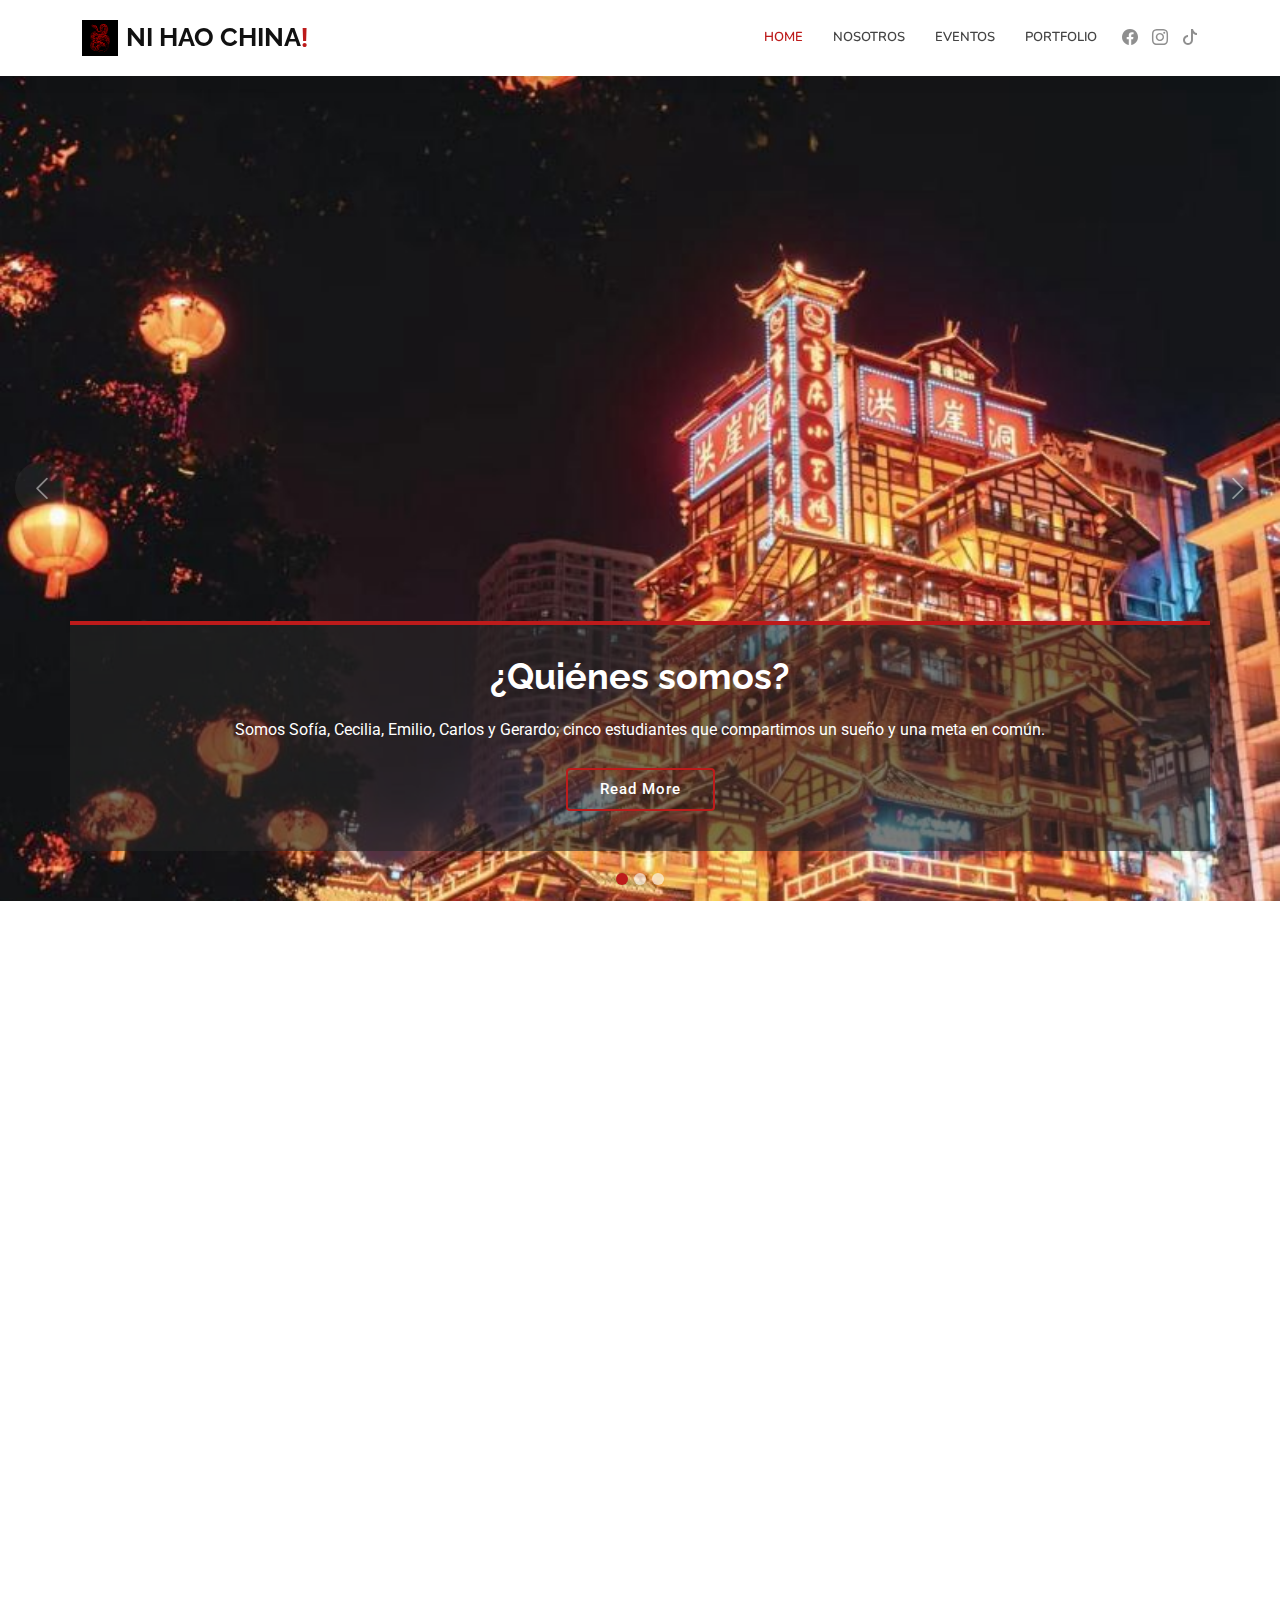
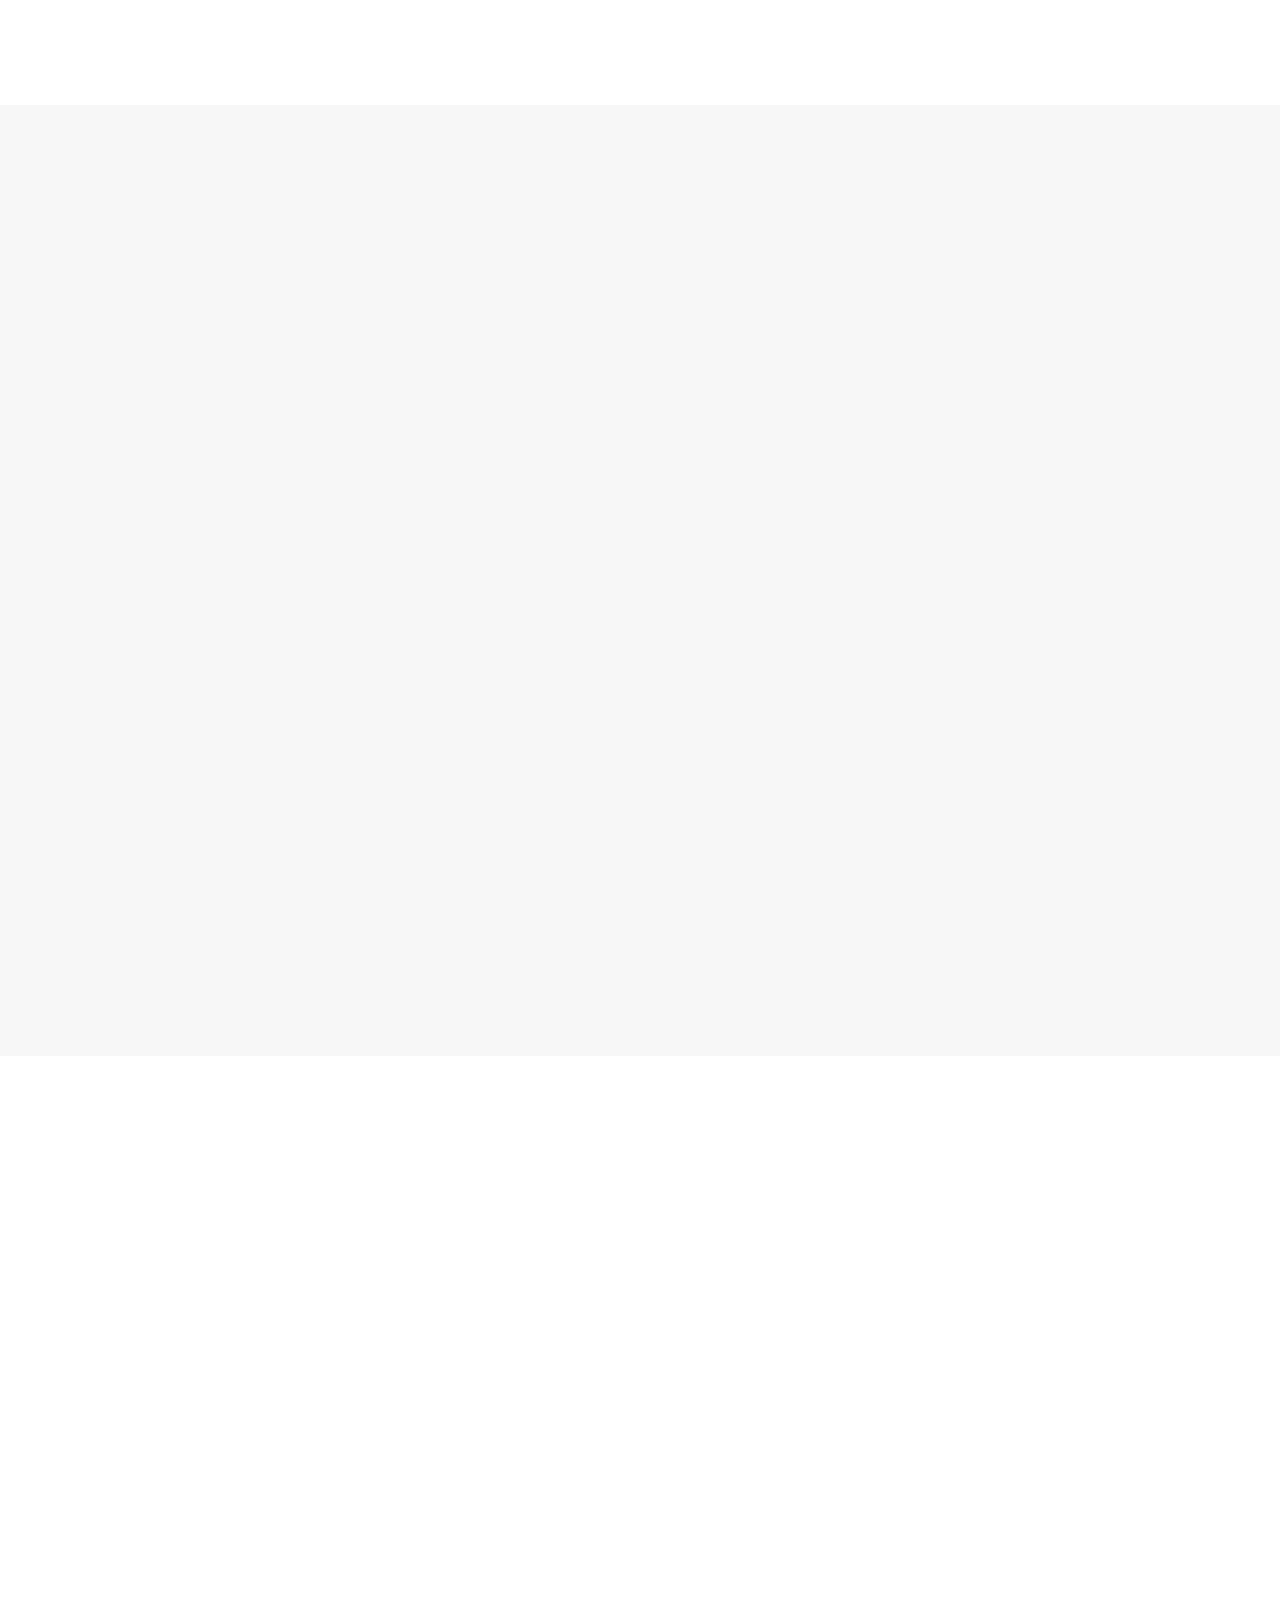
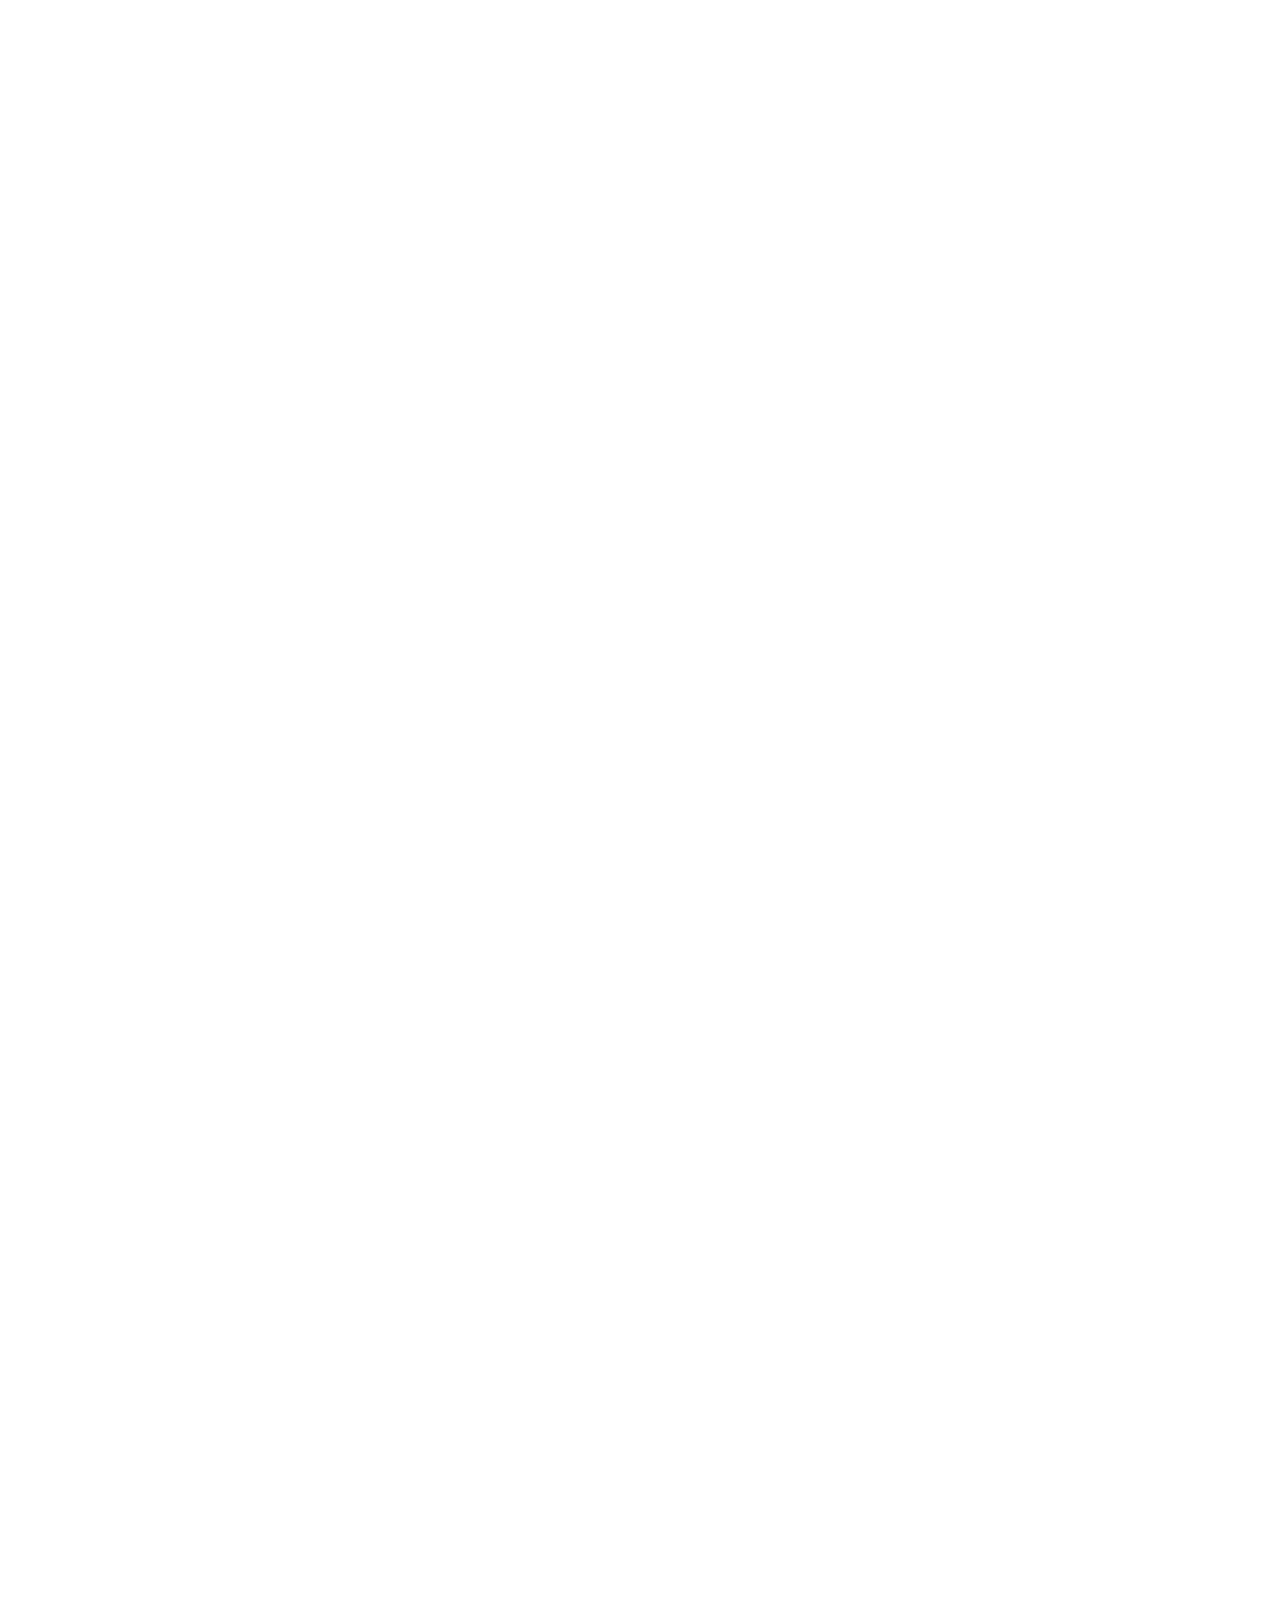
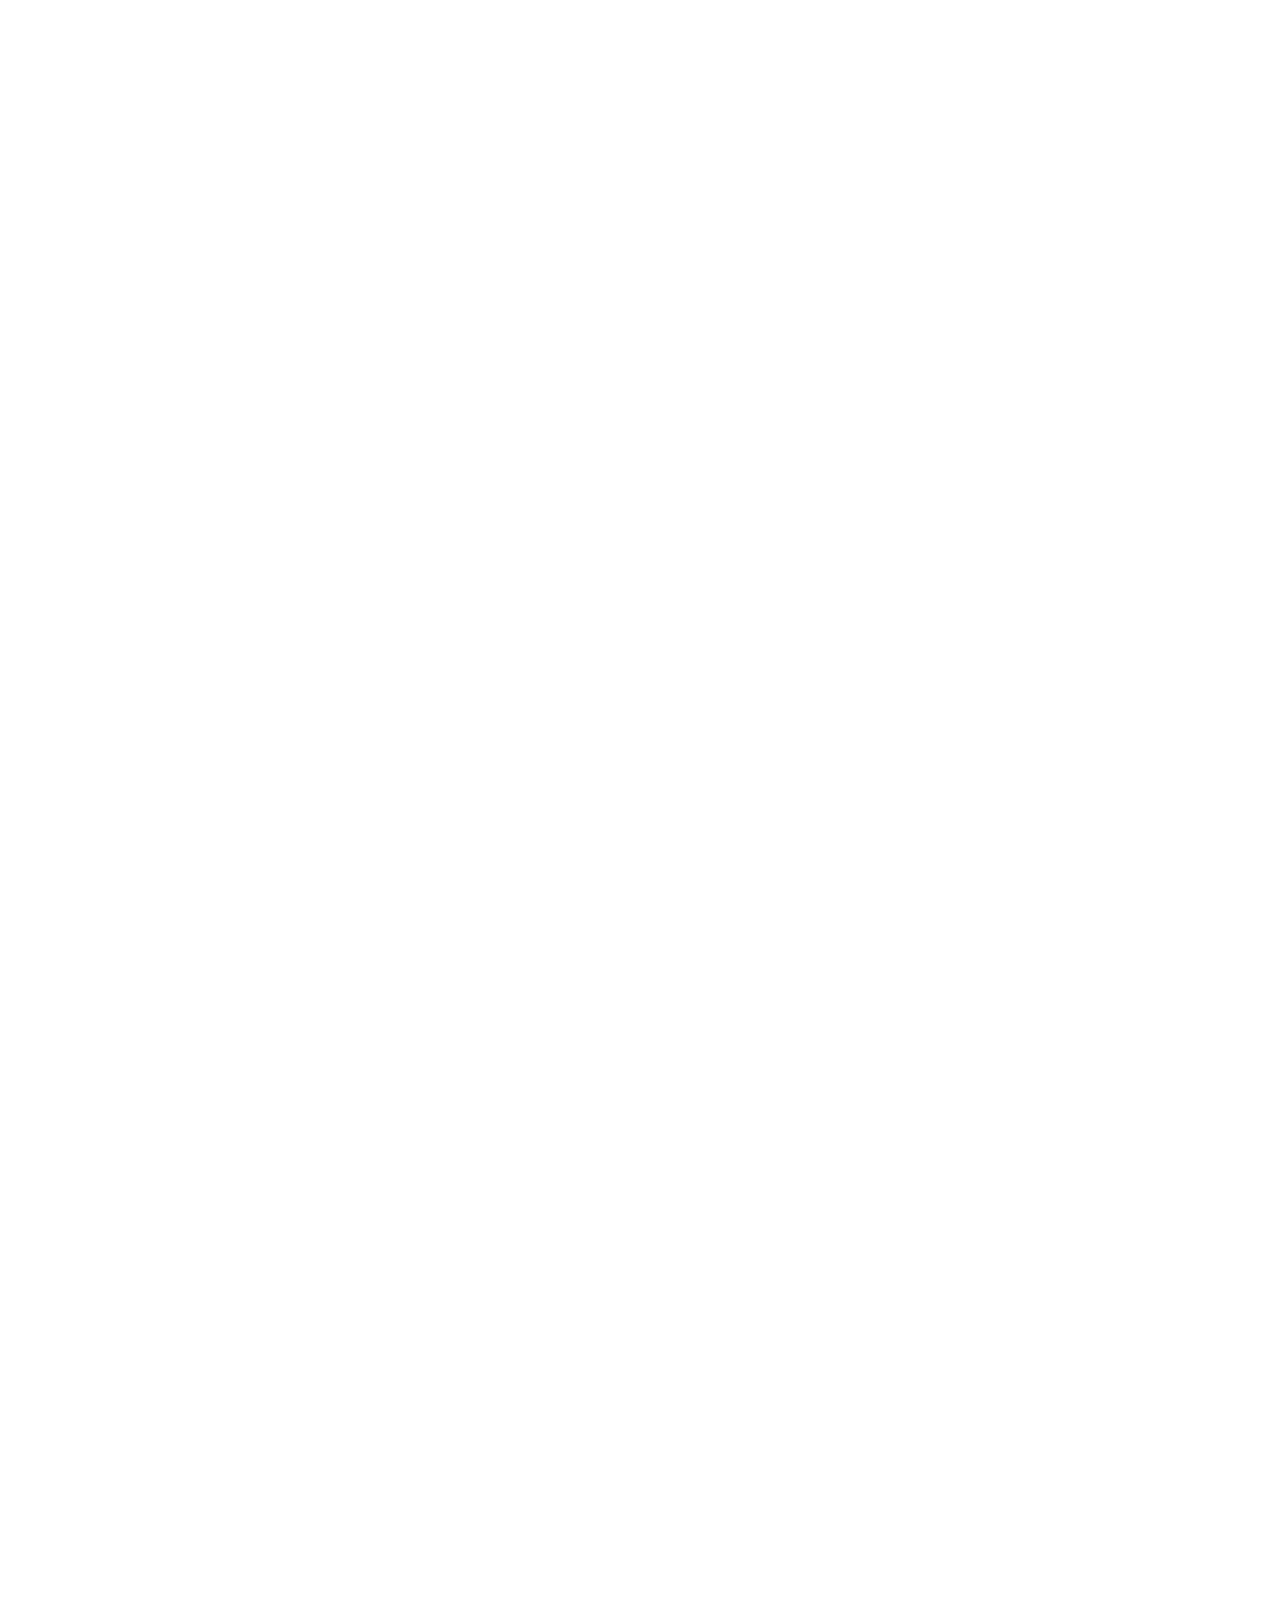
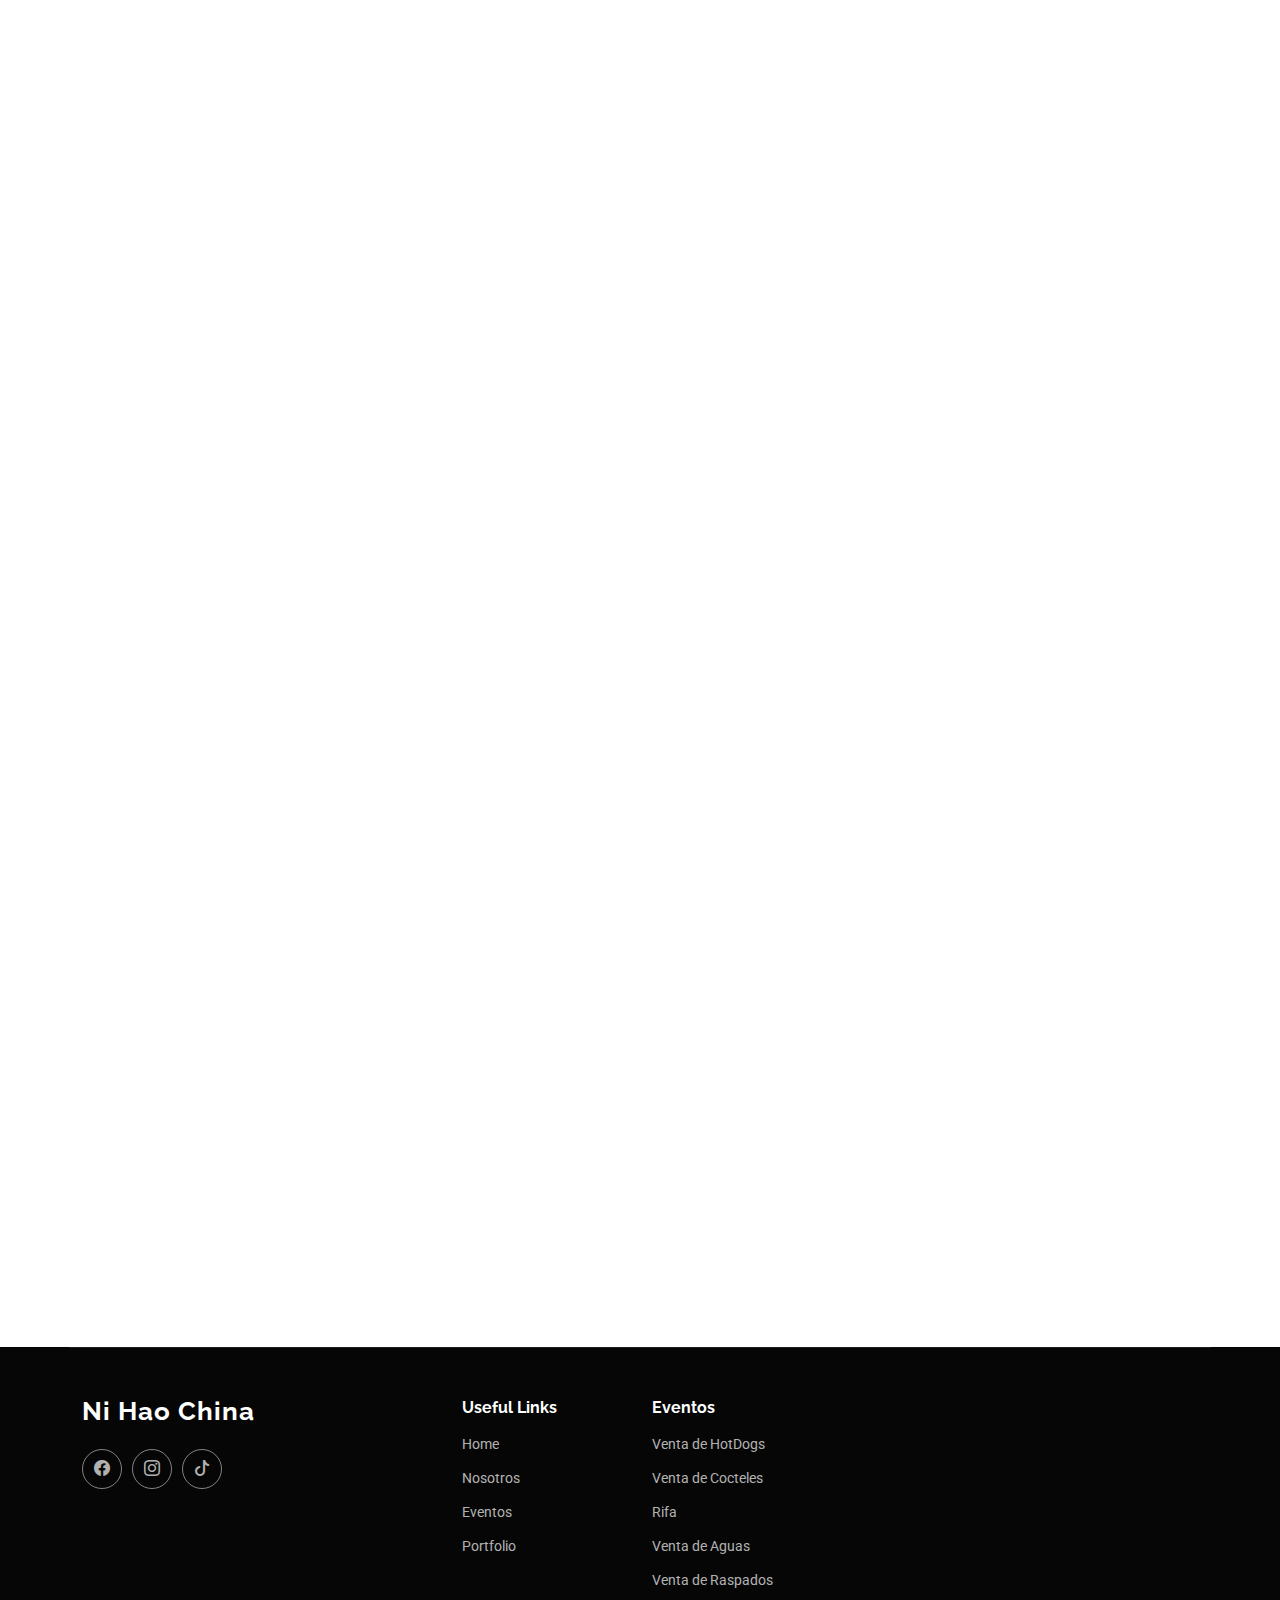
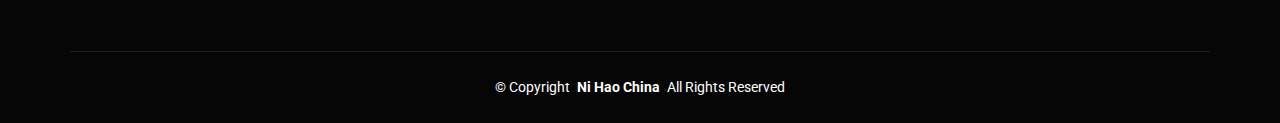
<file: index.html>
<!DOCTYPE html>
<html lang="es">

<head>
  <meta charset="utf-8">
  <meta content="width=device-width, initial-scale=1.0" name="viewport">
  <title>Ni Hao China</title>
  <meta name="description" content="">
  <meta name="keywords" content="">

  <!-- Favicons -->
  <link href="assets/img/favicon.png" rel="icon">
  <link href="assets/img/favicon.png" rel="apple-touch-icon">

  <!-- Fonts -->
  <link href="https://fonts.googleapis.com" rel="preconnect">
  <link href="https://fonts.gstatic.com" rel="preconnect" crossorigin>
  <link
    href="https://fonts.googleapis.com/css2?family=Roboto:ital,wght@0,100;0,300;0,400;0,500;0,700;0,900;1,100;1,300;1,400;1,500;1,700;1,900&family=Raleway:ital,wght@0,100;0,200;0,300;0,400;0,500;0,600;0,700;0,800;0,900;1,100;1,200;1,300;1,400;1,500;1,600;1,700;1,800;1,900&family=Nunito:ital,wght@0,200;0,300;0,400;0,500;0,600;0,700;0,800;0,900;1,200;1,300;1,400;1,500;1,600;1,700;1,800;1,900&display=swap"
    rel="stylesheet">

  <!-- Vendor CSS Files -->
  <link href="assets/vendor/bootstrap/css/bootstrap.min.css" rel="stylesheet">
  <link href="assets/vendor/bootstrap-icons/bootstrap-icons.css" rel="stylesheet">
  <link href="assets/vendor/aos/aos.css" rel="stylesheet">
  <link href="assets/vendor/glightbox/css/glightbox.min.css" rel="stylesheet">
  <link href="assets/vendor/swiper/swiper-bundle.min.css" rel="stylesheet">

  <!-- Main CSS File -->
  <link href="assets/css/main.css" rel="stylesheet">

</head>

<body class="index-page">

  <header id="header" class="header d-flex align-items-center sticky-top">
    <div class="container position-relative d-flex align-items-center">

      <a href="index.html" class="logo d-flex align-items-center me-auto">
        <!-- Descomenta la línea de abajo si también deseas usar un logo en imagen -->
        <img src="assets/img/favicon.png" alt="">
        <h1 class="sitename">Ni Hao China</h1><span>!</span>
      </a>

      <nav id="navmenu" class="navmenu">
        <ul>
          <li><a href="index.html" class="active">Home</a></li>
          <li><a href="about.html">Nosotros</a></li>
          <!-- <li class="dropdown"><a href="about.html"><span>Nosotros</span> <i class="bi bi-chevron-down toggle-dropdown"></i></a>
            <ul>
              <li><a href="team.html">Equipo</a></li> -->
          <!-- <li><a href="testimonials.html">Testimonios</a></li> -->
          <!-- <li class="dropdown"><a href="#"><span>Deep Dropdown</span> <i class="bi bi-chevron-down toggle-dropdown"></i></a>
                <ul>
                  <li><a href="#">Deep Dropdown 1</a></li>
                  <li><a href="#">Deep Dropdown 2</a></li>
                  <li><a href="#">Deep Dropdown 3</a></li>
                  <li><a href="#">Deep Dropdown 4</a></li>
                  <li><a href="#">Deep Dropdown 5</a></li>
                </ul>
              </li> -->
          <!-- </ul> -->
          </li>
          <li><a href="services.html">Eventos</a></li>
          <li><a href="portfolio.html">Portfolio</a></li>
          <!-- <li><a href="pricing.html">Pricing</a></li>
          <li><a href="blog.html">Blog</a></li>
          <li><a href="contact.html">Contact</a></li> -->
        </ul>
        <i class="mobile-nav-toggle d-xl-none bi bi-list"></i>
      </nav>

      <div class="header-social-links">
        <a href="https://www.facebook.com/profile.php?id=61573524351204" class="facebook"><i class="bi bi-facebook"></i></a>
        <a href="https://www.instagram.com/ni_hao_china__" class="instagram"><i class="bi bi-instagram"></i></a>
        <a href="https://www.tiktok.com/@ni_hao_china__?_t=ZM-8wuYIgjaeUn&_r=1" class="tiktok"><i class="bi bi-tiktok"></i></a>
      </div>

    </div>
  </header>

  <main class="main">

    <!-- Hero Section -->
    <section id="hero" class="hero section dark-background">

      <div id="hero-carousel" class="carousel slide carousel-fade" data-bs-ride="carousel" data-bs-interval="5000">

        <div class="carousel-item active">
          <img src="assets/img/hero-carousel/hero-carousel-1.jpeg" alt="">
          <div class="container">
            <h2>¿Quiénes somos?</h2>
            <p>Somos Sofía, Cecilia, Emilio, Carlos y Gerardo; cinco estudiantes que compartimos un sueño y una meta en común.</p>
            <a href="about.html" class="btn-get-started">Read More</a>
          </div>
        </div><!-- End Carousel Item -->

        <div class="carousel-item">
          <img src="assets/img/hero-carousel/hero-carousel-2.jpeg" alt="">
          <div class="container">
            <!-- <h2>At vero eos et accusamus</h2> -->
            <p>Más que un equipo, somos un grupo de jóvenes con ganas de crecer, aprender y llevar nuestra educación más allá de las fronteras.</p>
            <a href="about.html" class="btn-get-started">Read More</a>
          </div>
        </div><!-- End Carousel Item -->

        <div class="carousel-item">
          <img src="assets/img/hero-carousel/hero-carousel-3.jpeg" alt="">
          <div class="container">
            <h2>Situación Actual</h2>
            <p>Hoy, nos encontramos ante una oportunidad única: realizar una movilidad académica en China, una experiencia que no solo
              ampliará nuestros conocimientos, sino que también nos permitirá conocer una cultura diferente, abrir puertas a nuevas 
              oportunidades y desarrollar una visión global de nuestras carreras.</p>
            <a href="about.html" class="btn-get-started">Read More</a>
          </div>
        </div><!-- End Carousel Item -->

        <a class="carousel-control-prev" href="#hero-carousel" role="button" data-bs-slide="prev">
          <span class="carousel-control-prev-icon bi bi-chevron-left" aria-hidden="true"></span>
        </a>

        <a class="carousel-control-next" href="#hero-carousel" role="button" data-bs-slide="next">
          <span class="carousel-control-next-icon bi bi-chevron-right" aria-hidden="true"></span>
        </a>

        <ol class="carousel-indicators"></ol>

      </div>

    </section><!-- /Hero Section -->

    <!-- About Section -->
    <section id="about" class="about section">

      <div class="container">

        <div class="row position-relative">

          <div class="col-lg-7 about-img" data-aos="zoom-out" data-aos-delay="200"><img src="assets/img/about.jpg">
          </div>

          <div class="col-lg-7" data-aos="fade-up" data-aos-delay="100">
            <h2 class="inner-title">Nosotros</h2>
            <div class="our-story">
              <!-- <h3>Our Story</h3> -->
              <p>Somos un grupo de estudiantes comprometidos con el aprendizaje intercultural y el desarrollo académico internacional. 
                Nuestro proyecto surge de la convicción de que las experiencias educativas en el extranjero son fundamentales para formar 
                profesionales con visión global. A través de esta iniciativa, buscamos no solo enriquecer nuestro conocimiento académico en China, 
                sino también construir puentes culturales que beneficien a nuestra comunidad educativa.</p>
              <p>Conformamos un equipo multidisciplinario unido por la pasión del aprendizaje y la exploración cultural. Cada miembro aporta 
                perspectivas únicas y habilidades complementarias que enriquecen nuestro proyecto conjunto. Creemos firmemente que las 
                experiencias internacionales transforman no solo a quienes las viven, sino también a las comunidades a las que regresan con 
                nuevos conocimientos y conexiones.</p>
            </div>
          </div>

        </div>

      </div>

    </section><!-- /About Section -->

    <!-- Services Section -->
    <section id="services" class="services section light-background">

      <div class="container">

        <div class="row gy-4">

          <div class="col-lg-4 col-md-6" data-aos="fade-up" data-aos-delay="100">
            <div class="service-item item-cyan position-relative">
              <div class="icon">
                <img src="assets/img/service-hotdogs.png" alt="Service Icon" width="100" height="100">
              </div>
              <a href="services.html#hotdogs" class="stretched-link">
                <h3>Venta de Hot Dogs</h3>
              </a>
              <p>Deliciosos hot dogs preparados con ingredientes frescos y variedad de complementos. 
                Una opción práctica y sabrosa que nos permite acercarnos a la comunidad mientras generamos 
                recursos para nuestro proyecto educativo en China.</p>
            </div>
          </div><!-- End Service Item -->

          <div class="col-lg-4 col-md-6" data-aos="fade-up" data-aos-delay="200">
            <div class="service-item item-orange position-relative">
              <div class="icon">
                  <img src="assets/img/service-cocteles.png" alt="Service Icon" width="100" height="100">
              </div>
              <a href="services.html#cocteles" class="stretched-link">
                <h3>Venta de Cocteles</h3>
              </a>
              <p>Deliciosos cócteles de camarón preparados con ingredientes frescos y salsas especiales.
                Ideales para eventos y reuniones, cada venta nos ayuda a acercarnos a nuestra meta de intercambio
                cultural.</p>
            </div>
          </div><!-- End Service Item -->

          <div class="col-lg-4 col-md-6" data-aos="fade-up" data-aos-delay="300">
            <div class="service-item item-teal position-relative">
              <div class="icon">
                <img src="assets/img/service-rifa.png" alt="Service Icon" width="100" height="100">
              </div>
              <a href="services.html#rifa" class="stretched-link">
                <h3>Rifa</h3>
              </a>
                <p>Realizamos una rifa, ofreciendo a los participantes la oportunidad de ganar un premio 
                  económico mientras apoyan directamente nuestro proyecto educativo en China.</p>
              </div>
          </div><!-- End Service Item -->

          <div class="col-lg-4 col-md-6" data-aos="fade-up" data-aos-delay="400">
            <div class="service-item item-red position-relative">
              <div class="icon">
                <img src="assets/img/service-aguas.png" alt="Service Icon" width="100" height="100">
              </div>
              <a href="services.html#aguas" class="stretched-link">
                <h3>Venta de Aguas</h3>
                </a>
                <p>Agua natural, vendida en la calle. Una opción simple y saludable que nos ayudó a recaudar fondos para nuestra experiencia educativa internacional.</p>
            </div>
          </div> <!-- End Service Item -->

          <div class="col-lg-4 col-md-6" data-aos="fade-up" data-aos-delay="400">
            <div class="service-item item-red position-relative">
              <div class="icon">
                <img src="assets/img/service-raspados.png" alt="Service Icon" width="100" height="100">
              </div>
              <a href="services.html#raspados" class="stretched-link">
                <h3>Venta de Raspados</h3>
              </a>
              <p>Coloridos y refrescantes raspados con una amplia variedad de sabores y complementos. 
                El antídoto perfecto contra el calor que, con cada venta, nos ayuda a construir nuestro sueño de estudiar en China.</p>
            </div>
          </div> <!-- End Service Item -->

        </div>

      </div>

    </section><!-- /Services Section -->

    <!-- Portfolio Section -->
    <section id="portfolio" class="portfolio section">

      <!-- Section Title -->
      <div class="container section-title" data-aos="fade-up">
        <h2>Portfolio</h2>
        <p>A continuación les presentamos algunas imágenes que muestran cómo han sido nuestras actividades y 
          eventos realizados para alcanzar nuestro objetivo.</p>
      </div><!-- End Section Title -->

      <div class="container">

        <div class="isotope-layout" data-default-filter="*" data-layout="masonry" data-sort="original-order">

          <ul class="portfolio-filters isotope-filters" data-aos="fade-up" data-aos-delay="100">
            <li data-filter="*" class="filter-active">Todo</li>
            <li data-filter=".filter-hotdogs">Venta de Hot Dogs</li>
            <li data-filter=".filter-cocteles">Venta de Cocteles</li>
            <li data-filter=".filter-rifa">Rifa</li>
            <li data-filter=".filter-aguas">Venta de Aguas</li>
            <li data-filter=".filter-raspados">Venta de Raspados</li>
          </ul><!-- End Portfolio Filters -->

          <div class="row gy-4 isotope-container" data-aos="fade-up" data-aos-delay="200">

            <div class="col-lg-4 col-md-6 portfolio-item isotope-item filter-hotdogs">
              <img src="assets/img/masonry-portfolio/hotdogs3-portafolio.png" class="img-fluid" alt="">
              <div class="portfolio-info">
                <h4>Venta de hotdogs</h4>
                <a href="assets/img/masonry-portfolio/hotdogs3-portafolio.png" title="Venta de hotdogs" data-gallery="portfolio-gallery-hotdogs" class="glightbox preview-link"><i class="bi bi-zoom-in"></i></a>
                <a href="services.html#hotdogs" title="More Details" class="details-link"><i class="bi bi-link-45deg"></i></a>
              </div>
            </div><!-- End Portfolio Item -->

            <div class="col-lg-4 col-md-6 portfolio-item isotope-item filter-hotdogs">
              <img src="assets/img/masonry-portfolio/hotdogs2-portafolio.jpeg" class="img-fluid" alt="">
              <div class="portfolio-info">
                <h4>Venta de hotdogs</h4>
                <a href="assets/img/masonry-portfolio/hotdogs2-portafolio.jpeg" title="Venta de hotdogs" data-gallery="portfolio-gallery-hotdogs" class="glightbox preview-link"><i class="bi bi-zoom-in"></i></a>
                <a href="services.html#hotdogs" title="More Details" class="details-link"><i class="bi bi-link-45deg"></i></a>
              </div>
            </div><!-- End Portfolio Item -->

            <div class="col-lg-4 col-md-6 portfolio-item isotope-item filter-hotdogs">
              <img src="assets/img/masonry-portfolio/hotdogs-portafolio.jpeg" class="img-fluid" alt="">
              <div class="portfolio-info">
                <h4>Venta de hotdogs</h4>
                <a href="assets/img/masonry-portfolio/hotdogs-portafolio.jpeg" title="Venta de hotdogs" data-gallery="portfolio-gallery-hotdogs" class="glightbox preview-link"><i class="bi bi-zoom-in"></i></a>
                <a href="services.html#hotdogs" title="More Details" class="details-link"><i class="bi bi-link-45deg"></i></a>
              </div>
            </div><!-- End Portfolio Item -->

            <div class="col-lg-4 col-md-6 portfolio-item isotope-item filter-hotdogs">
              <img src="assets/img/masonry-portfolio/hotdogs4-portafolio.jpeg" class="img-fluid" alt="">
              <div class="portfolio-info">
                <h4>Venta de hotdogs</h4>
                <a href="assets/img/masonry-portfolio/hotdogs4-portafolio.jpeg" title="Venta de hotdogs" data-gallery="portfolio-gallery-hotdogs" class="glightbox preview-link"><i class="bi bi-zoom-in"></i></a>
                <a href="services.html#hotdogs" title="More Details" class="details-link"><i class="bi bi-link-45deg"></i></a>
              </div>
            </div><!-- End Portfolio Item -->

            <div class="col-lg-4 col-md-6 portfolio-item isotope-item filter-cocteles">
              <img src="assets/img/masonry-portfolio/cocteles-portafolio.jpeg" class="img-fluid" alt="">
              <div class="portfolio-info">
                <h4>Venta de cocteles</h4>
                <a href="assets/img/masonry-portfolio/cocteles-portafolio.jpeg" title="Venta de cocteles" data-gallery="portfolio-gallery-cocteles" class="glightbox preview-link"><i class="bi bi-zoom-in"></i></a>
                <a href="services.html#cocteles" title="More Details" class="details-link"><i class="bi bi-link-45deg"></i></a>
              </div>
            </div><!-- End Portfolio Item -->

            <div class="col-lg-4 col-md-6 portfolio-item isotope-item filter-cocteles">
              <img src="assets/img/masonry-portfolio/cocteles2-portafolio.jpeg" class="img-fluid" alt="">
              <div class="portfolio-info">
                <h4>Venta de cocteles</h4>
                <a href="assets/img/masonry-portfolio/cocteles2-portafolio.jpeg" title="Venta de cocteles" data-gallery="portfolio-gallery-cocteles" class="glightbox preview-link"><i class="bi bi-zoom-in"></i></a>
                <a href="services.html#cocteles" title="More Details" class="details-link"><i class="bi bi-link-45deg"></i></a>
              </div>
            </div><!-- End Portfolio Item -->
            
            <div class="col-lg-4 col-md-6 portfolio-item isotope-item filter-cocteles">
              <img src="assets/img/masonry-portfolio/cocteles3-portafolio.jpeg" class="img-fluid" alt="">
              <div class="portfolio-info">
                <h4>Venta de cocteles</h4>
                <a href="assets/img/masonry-portfolio/cocteles3-portafolio.jpeg" title="Venta de cocteles" data-gallery="portfolio-gallery-cocteles" class="glightbox preview-link"><i class="bi bi-zoom-in"></i></a>
                <a href="services.html#cocteles" title="More Details" class="details-link"><i class="bi bi-link-45deg"></i></a>
              </div>
            </div><!-- End Portfolio Item -->

            <div class="col-lg-4 col-md-6 portfolio-item isotope-item filter-rifa">
              <img src="assets/img/masonry-portfolio/rifa-portafolio.png" class="img-fluid" alt="">
              <div class="portfolio-info">
                <h4>Venta de rifas</h4>
                <a href="assets/img/masonry-portfolio/rifa-portafolio.png" title="Venta de rifas" data-gallery="portfolio-gallery-rifa" class="glightbox preview-link"><i class="bi bi-zoom-in"></i></a>
                <a href="services.html#rifa" title="More Details" class="details-link"><i class="bi bi-link-45deg"></i></a>
              </div>
            </div><!-- End Portfolio Item -->
            
            <div class="col-lg-4 col-md-6 portfolio-item isotope-item filter-rifa">
              <img src="assets/img/masonry-portfolio/rifa2-portafolio.png" class="img-fluid" alt="">
              <div class="portfolio-info">
                <h4>Venta de rifas</h4>
                <a href="assets/img/masonry-portfolio/rifa2-portafolio.png" title="Venta de rifas" data-gallery="portfolio-gallery-rifa" class="glightbox preview-link"><i class="bi bi-zoom-in"></i></a>
                <a href="services.html#rifa" title="More Details" class="details-link"><i class="bi bi-link-45deg"></i></a>
              </div>
            </div><!-- End Portfolio Item -->

            <div class="col-lg-4 col-md-6 portfolio-item isotope-item filter-raspados">
              <img src="assets/img/masonry-portfolio/raspados8-portafolio.jpeg" class="img-fluid" alt="">
              <div class="portfolio-info">
                <h4>Venta de raspados</h4>
                <a href="assets/img/masonry-portfolio/raspados-portafolio.jpeg" title="Venta de raspados" data-gallery="portfolio-gallery-raspados" class="glightbox preview-link"><i class="bi bi-zoom-in"></i></a>
                <a href="services.html#raspados" title="More Details" class="details-link"><i class="bi bi-link-45deg"></i></a>
              </div>
            </div><!-- End Portfolio Item -->
            
            <div class="col-lg-4 col-md-6 portfolio-item isotope-item filter-raspados">
              <img src="assets/img/masonry-portfolio/raspados2-portafolio.jpeg" class="img-fluid" alt="">
              <div class="portfolio-info">
                <h4>Venta de raspados</h4>
                <a href="assets/img/masonry-portfolio/raspados2-portafolio.jpeg" title="Venta de raspados" data-gallery="portfolio-gallery-raspados" class="glightbox preview-link"><i class="bi bi-zoom-in"></i></a>
                <a href="services.html#raspados" title="More Details" class="details-link"><i class="bi bi-link-45deg"></i></a>
              </div>
            </div><!-- End Portfolio Item -->
            
            <div class="col-lg-4 col-md-6 portfolio-item isotope-item filter-raspados">
              <img src="assets/img/masonry-portfolio/raspados3-portafolio.jpeg" class="img-fluid" alt="">
              <div class="portfolio-info">
                <h4>Venta de raspados</h4>
                <a href="assets/img/masonry-portfolio/raspados3-portafolio.jpeg" title="Venta de raspados" data-gallery="portfolio-gallery-raspados" class="glightbox preview-link"><i class="bi bi-zoom-in"></i></a>
                <a href="services.html#raspados" title="More Details" class="details-link"><i class="bi bi-link-45deg"></i></a>
              </div>
            </div><!-- End Portfolio Item -->
            
            <div class="col-lg-4 col-md-6 portfolio-item isotope-item filter-raspados">
              <img src="assets/img/masonry-portfolio/raspados4-portafolio.jpeg" class="img-fluid" alt="">
              <div class="portfolio-info">
                <h4>Venta de raspados</h4>
                <a href="assets/img/masonry-portfolio/raspados4-portafolio.jpeg" title="Venta de raspados" data-gallery="portfolio-gallery-raspados" class="glightbox preview-link"><i class="bi bi-zoom-in"></i></a>
                <a href="services.html#raspados" title="More Details" class="details-link"><i class="bi bi-link-45deg"></i></a>
              </div>
            </div><!-- End Portfolio Item -->
            
            <div class="col-lg-4 col-md-6 portfolio-item isotope-item filter-raspados">
              <img src="assets/img/masonry-portfolio/raspados5-portafolio.jpeg" class="img-fluid" alt="">
              <div class="portfolio-info">
                <h4>Venta de raspados</h4>
                <a href="assets/img/masonry-portfolio/raspados5-portafolio.jpeg" title="Venta de raspados" data-gallery="portfolio-gallery-raspados" class="glightbox preview-link"><i class="bi bi-zoom-in"></i></a>
                <a href="services.html#raspados" title="More Details" class="details-link"><i class="bi bi-link-45deg"></i></a>
              </div>
            </div><!-- End Portfolio Item -->
            
            <div class="col-lg-4 col-md-6 portfolio-item isotope-item filter-raspados">
              <img src="assets/img/masonry-portfolio/raspados6-portafolio.jpeg" class="img-fluid" alt="">
              <div class="portfolio-info">
                <h4>Venta de raspados</h4>
                <a href="assets/img/masonry-portfolio/raspados6-portafolio.jpeg" title="Venta de raspados" data-gallery="portfolio-gallery-raspados" class="glightbox preview-link"><i class="bi bi-zoom-in"></i></a>
                <a href="services.html#raspados" title="More Details" class="details-link"><i class="bi bi-link-45deg"></i></a>
              </div>
            </div><!-- End Portfolio Item -->
            
            <div class="col-lg-4 col-md-6 portfolio-item isotope-item filter-raspados">
              <img src="assets/img/masonry-portfolio/raspados7-portafolio.jpeg" class="img-fluid" alt="">
              <div class="portfolio-info">
                <h4>Venta de raspados</h4>
                <a href="assets/img/masonry-portfolio/raspados7-portafolio.jpeg" title="Venta de raspados" data-gallery="portfolio-gallery-raspados" class="glightbox preview-link"><i class="bi bi-zoom-in"></i></a>
                <a href="services.html#raspados" title="More Details" class="details-link"><i class="bi bi-link-45deg"></i></a>
              </div>
            </div><!-- End Portfolio Item -->
            
            <div class="col-lg-4 col-md-6 portfolio-item isotope-item filter-raspados">
              <img src="assets/img/masonry-portfolio/raspados-portafolio.jpeg" class="img-fluid" alt="">
              <div class="portfolio-info">
                <h4>Venta de raspados</h4>
                <a href="assets/img/masonry-portfolio/raspados-portafolio.jpeg" title="Venta de raspados" data-gallery="portfolio-gallery-raspados" class="glightbox preview-link"><i class="bi bi-zoom-in"></i></a>
                <a href="services.html#raspados" title="More Details" class="details-link"><i class="bi bi-link-45deg"></i></a>
              </div>
            </div><!-- End Portfolio Item -->

            <div class="col-lg-4 col-md-6 portfolio-item isotope-item filter-aguas">
              <img src="assets/img/masonry-portfolio/aguas-portafolio.jpeg" class="img-fluid" alt="">
              <div class="portfolio-info">
                <h4>Venta de aguas</h4>
                <a href="assets/img/masonry-portfolio/aguas-portafolio.jpeg" title="Venta de aguas" data-gallery="portfolio-gallery-aguas" class="glightbox preview-link"><i class="bi bi-zoom-in"></i></a>
                <a href="services.html#aguas" title="More Details" class="details-link"><i class="bi bi-link-45deg"></i></a>
              </div>
            </div><!-- End Portfolio Item -->

            <div class="col-lg-4 col-md-6 portfolio-item isotope-item filter-aguas">
              <img src="assets/img/masonry-portfolio/aguas2-portafolio.jpeg" class="img-fluid" alt="">
              <div class="portfolio-info">
                <h4>Venta de aguas</h4>
                <a href="assets/img/masonry-portfolio/aguas2-portafolio.jpeg" title="Venta de aguas" data-gallery="portfolio-gallery-aguas" class="glightbox preview-link"><i class="bi bi-zoom-in"></i></a>
                <a href="services.html#aguas" title="More Details" class="details-link"><i class="bi bi-link-45deg"></i></a>
              </div>
            </div><!-- End Portfolio Item -->

            <div class="col-lg-4 col-md-6 portfolio-item isotope-item filter-aguas">
              <img src="assets/img/masonry-portfolio/aguas3-portafolio.jpeg" class="img-fluid" alt="">
              <div class="portfolio-info">
                <h4>Venta de aguas</h4>
                <a href="assets/img/masonry-portfolio/aguas3-portafolio.jpeg" title="Venta de aguas" data-gallery="portfolio-gallery-aguas" class="glightbox preview-link"><i class="bi bi-zoom-in"></i></a>
                <a href="services.html#aguas" title="More Details" class="details-link"><i class="bi bi-link-45deg"></i></a>
              </div>
            </div><!-- End Portfolio Item -->
            
            <div class="col-lg-4 col-md-6 portfolio-item isotope-item filter-aguas">
              <img src="assets/img/masonry-portfolio/aguas4-portafolio.jpeg" class="img-fluid" alt="">
              <div class="portfolio-info">
                <h4>Venta de aguas</h4>
                <a href="assets/img/masonry-portfolio/aguas4-portafolio.jpeg" title="Venta de aguas" data-gallery="portfolio-gallery-aguas" class="glightbox preview-link"><i class="bi bi-zoom-in"></i></a>
                <a href="services.html#aguas" title="More Details" class="details-link"><i class="bi bi-link-45deg"></i></a>
              </div>
            </div><!-- End Portfolio Item -->

            <div class="col-lg-4 col-md-6 portfolio-item isotope-item filter-aguas">
              <img src="assets/img/masonry-portfolio/aguas5-portafolio.jpeg" class="img-fluid" alt="">
              <div class="portfolio-info">
                <h4>Venta de aguas</h4>
                <a href="assets/img/masonry-portfolio/aguas5-portafolio.jpeg" title="Venta de aguas" data-gallery="portfolio-gallery-aguas" class="glightbox preview-link"><i class="bi bi-zoom-in"></i></a>
                <a href="services.html#aguas" title="More Details" class="details-link"><i class="bi bi-link-45deg"></i></a>
              </div>
            </div><!-- End Portfolio Item -->
            
            <div class="col-lg-4 col-md-6 portfolio-item isotope-item filter-aguas">
              <img src="assets/img/masonry-portfolio/aguas6-portafolio.jpeg" class="img-fluid" alt="">
              <div class="portfolio-info">
                <h4>Venta de aguas</h4>
                <a href="assets/img/masonry-portfolio/aguas6-portafolio.jpeg" title="Venta de aguas" data-gallery="portfolio-gallery-aguas" class="glightbox preview-link"><i class="bi bi-zoom-in"></i></a>
                <a href="services.html#aguas" title="More Details" class="details-link"><i class="bi bi-link-45deg"></i></a>
              </div>
            </div><!-- End Portfolio Item -->

          </div><!-- End Portfolio Container -->

        </div>

      </div>

    </section><!-- /Portfolio Section -->

    <!-- Clients Section -->
    <section id="clients" class="clients section">

      <!-- Section Title -->
      <div class="container section-title" data-aos="fade-up">
        <h2>Patrocinadores</h2>
      </div><!-- End Section Title -->

      <div class="container" data-aos="fade-up" data-aos-delay="100">

        <div class="row g-0 clients-wrap">

          <div class="col-xl-3 col-md-4 client-logo">
            <img src="assets/img/clients/4.png" class="img-fluid" alt="">
          </div><!-- End Client Item -->

          <div class="col-xl-3 col-md-4 client-logo">
            <img src="assets/img/clients/5.png" class="img-fluid" alt="">
          </div><!-- End Client Item -->

          <div class="col-xl-3 col-md-4 client-logo">
            <img src="assets/img/clients/6.png" class="img-fluid" alt="">
          </div><!-- End Client Item -->
          
          <div class="col-xl-3 col-md-4 client-logo">
            <img src="assets/img/clients/7.png" class="img-fluid" alt="">
          </div><!-- End Client Item -->
          
        </div>

      </div>

    </section><!-- /Clients Section -->

  </main>

  <footer id="footer" class="footer dark-background">

    <div class="container footer-top">
      <div class="row gy-4">
        <div class="col-lg-4 col-md-6 footer-about">
          <a href="index.html" class="logo d-flex align-items-center">
            <span class="sitename">Ni Hao China</span>
          </a>
          <div class="social-links d-flex mt-4">
            <a href="https://www.facebook.com/profile.php?id=61573524351204"><i class="bi bi-facebook"></i></a>
            <a href="https://www.instagram.com/ni_hao_china__"><i class="bi bi-instagram"></i></a>
            <a href="https://www.tiktok.com/@ni_hao_china__?_t=ZM-8wuYIgjaeUn&_r=1"><i class="bi bi-tiktok"></i></a>
          </div>
        </div>

        <div class="col-lg-2 col-md-3 footer-links">
          <h4>Useful Links</h4>
          <ul>
            <li><a href="index.html">Home</a></li>
            <li><a href="about.html">Nosotros</a></li>
            <li><a href="services.html">Eventos</a></li>
            <li><a href="portfolio.html">Portfolio</a></li>
          </ul>
        </div>

        <div class="col-lg-2 col-md-3 footer-links">
          <h4>Eventos</h4>
          <ul>
            <li><a href="services.html#hotdogs">Venta de HotDogs</a></li>
            <li><a href="services.html#cocteles">Venta de Cocteles</a></li>
            <li><a href="services.html#rifa">Rifa</a></li>
            <li><a href="services.html#aguas">Venta de Aguas</a></li>
            <li><a href="services.html#raspados">Venta de Raspados</a></li>
          </ul>
        </div>
      </div>
    </div>

    <div class="container copyright text-center mt-4">
      <p>© <span>Copyright</span> <strong class="px-1 sitename">Ni Hao China</strong> <span>All Rights Reserved</span></p>
    </div>

  </footer>

  <!-- Scroll Top -->
  <a href="#" id="scroll-top" class="scroll-top d-flex align-items-center justify-content-center"><i
      class="bi bi-arrow-up-short"></i></a>

  <!-- Preloader -->
  <div id="preloader"></div>

  <!-- Vendor JS Files -->
  <script src="assets/vendor/bootstrap/js/bootstrap.bundle.min.js"></script>
  <script src="assets/vendor/aos/aos.js"></script>
  <script src="assets/vendor/glightbox/js/glightbox.min.js"></script>
  <script src="assets/vendor/imagesloaded/imagesloaded.pkgd.min.js"></script>
  <script src="assets/vendor/isotope-layout/isotope.pkgd.min.js"></script>
  <script src="assets/vendor/waypoints/noframework.waypoints.js"></script>
  <script src="assets/vendor/swiper/swiper-bundle.min.js"></script>

  <!-- Main JS File -->
  <script src="assets/js/main.js"></script>

</body>

</html>
</file>
<file: assets/css/main.css>
/**
* Template Name: Company
* Template URL: https://bootstrapmade.com/company-free-html-bootstrap-template/
* Updated: Aug 07 2024 with Bootstrap v5.3.3
* Author: BootstrapMade.com
* License: https://bootstrapmade.com/license/
*/

/*--------------------------------------------------------------
# Font & Color Variables
# Help: https://bootstrapmade.com/color-system/
--------------------------------------------------------------*/
/* Fonts */
:root {
  --default-font: "Roboto",  system-ui, -apple-system, "Segoe UI", Roboto, "Helvetica Neue", Arial, "Noto Sans", "Liberation Sans", sans-serif, "Apple Color Emoji", "Segoe UI Emoji", "Segoe UI Symbol", "Noto Color Emoji";
  --heading-font: "Raleway",  sans-serif;
  --nav-font: "Nunito",  sans-serif;
}

/* Global Colors - The following color variables are used throughout the website. Updating them here will change the color scheme of the entire website */
:root { 
  --background-color: #ffffff; /* Background color for the entire website, including individual sections */
  --default-color: #444444; /* Default color used for the majority of the text content across the entire website */
  --heading-color: #111111; /* Color for headings, subheadings and title throughout the website */
  --accent-color:rgb(189, 27, 27); /* Accent color that represents your brand on the website. It's used for buttons, links, and other elements that need to stand out */
  --surface-color: #ffffff; /* The surface color is used as a background of boxed elements within sections, such as cards, icon boxes, or other elements that require a visual separation from the global background. */
  --contrast-color: #ffffff; /* Contrast color for text, ensuring readability against backgrounds of accent, heading, or default colors. */
}

/* Nav Menu Colors - The following color variables are used specifically for the navigation menu. They are separate from the global colors to allow for more customization options */
:root {
  --nav-color: #444444;  /* The default color of the main navmenu links */
  --nav-hover-color:rgb(189, 27, 27); /* Applied to main navmenu links when they are hovered over or active */
  --nav-mobile-background-color: #ffffff; /* Used as the background color for mobile navigation menu */
  --nav-dropdown-background-color: #ffffff; /* Used as the background color for dropdown items that appear when hovering over primary navigation items */
  --nav-dropdown-color: #444444; /* Used for navigation links of the dropdown items in the navigation menu. */
  --nav-dropdown-hover-color:rgb(189, 27, 27); /* Similar to --nav-hover-color, this color is applied to dropdown navigation links when they are hovered over. */
}

/* Color Presets - These classes override global colors when applied to any section or element, providing reuse of the sam color scheme. */

.light-background {
  --background-color: #f7f7f7;
  --surface-color: #ffffff;
}

.dark-background {
  --background-color: #060606;
  --default-color: #ffffff;
  --heading-color: #ffffff;
  --surface-color: #252525;
  --contrast-color: #ffffff;
}

.accent-background {
  --background-color:rgb(189, 27, 27);
  --default-color: #ffffff;
  --heading-color: #ffffff;
  --accent-color: #ffffff;
  --surface-color:rgb(225, 42, 42);
  --contrast-color: #ffffff;
}

/* Smooth scroll */
:root {
  scroll-behavior: smooth;
}

/*--------------------------------------------------------------
# General Styling & Shared Classes
--------------------------------------------------------------*/
body {
  color: var(--default-color);
  background-color: var(--background-color);
  font-family: var(--default-font);
}

a {
  color: var(--accent-color);
  text-decoration: none;
  transition: 0.3s;
}

a:hover {
  color: color-mix(in srgb, var(--accent-color), transparent 25%);
  text-decoration: none;
}

h1,
h2,
h3,
h4,
h5,
h6 {
  color: var(--heading-color);
  font-family: var(--heading-font);
}

/* PHP Email Form Messages
------------------------------*/
.php-email-form .error-message {
  display: none;
  background: #df1529;
  color: #ffffff;
  text-align: left;
  padding: 15px;
  margin-bottom: 24px;
  font-weight: 600;
}

.php-email-form .sent-message {
  display: none;
  color: #ffffff;
  background:rgb(150, 5, 5);
  text-align: center;
  padding: 15px;
  margin-bottom: 24px;
  font-weight: 600;
}

.php-email-form .loading {
  display: none;
  background: var(--surface-color);
  text-align: center;
  padding: 15px;
  margin-bottom: 24px;
}

.php-email-form .loading:before {
  content: "";
  display: inline-block;
  border-radius: 50%;
  width: 24px;
  height: 24px;
  margin: 0 10px -6px 0;
  border: 3px solid var(--accent-color);
  border-top-color: var(--surface-color);
  animation: php-email-form-loading 1s linear infinite;
}

@keyframes php-email-form-loading {
  0% {
    transform: rotate(0deg);
  }

  100% {
    transform: rotate(360deg);
  }
}

/*--------------------------------------------------------------
# Global Header
--------------------------------------------------------------*/
.header {
  color: var(--default-color);
  background-color: var(--background-color);
  padding: 10px 0;
  transition: all 0.5s;
  z-index: 997;
  box-shadow: 0px 0 18px rgba(0, 0, 0, 0.1);
}

.header .logo {
  line-height: 1;
}

.header .logo img {
  max-height: 36px;
  margin-right: 8px;
}

.header .logo h1 {
  font-size: 26px;
  margin: 0;
  font-weight: 700;
  text-transform: uppercase;
  color: var(--heading-color);
}

.header .logo span {
  color: var(--accent-color);
  font-size: 26px;
  font-weight: 700;
}

.header .header-social-links {
  padding: 0 0 0 15px;
}

.header .header-social-links a {
  color: color-mix(in srgb, var(--default-color), transparent 40%);
  padding-left: 10px;
  display: inline-block;
  transition: 0.3s;
  font-size: 16px;
}

.header .header-social-links a:hover {
  color: var(--accent-color);
}

.header .header-social-links a i {
  line-height: 0px;
}

@media (max-width: 1200px) {
  .header .logo {
    order: 1;
  }

  .header .logo h1 {
    font-size: 24px;
  }

  .header .header-social-links {
    order: 2;
    padding: 0 15px 0 0;
  }

  .header .navmenu {
    order: 3;
  }
}

/*--------------------------------------------------------------
# Navigation Menu
--------------------------------------------------------------*/
/* Navmenu - Desktop */
@media (min-width: 1200px) {
  .navmenu {
    padding: 0;
  }

  .navmenu ul {
    margin: 0;
    padding: 0;
    display: flex;
    list-style: none;
    align-items: center;
  }

  .navmenu li {
    position: relative;
  }

  .navmenu a,
  .navmenu a:focus {
    color: var(--nav-color);
    padding: 18px 15px;
    font-size: 13px;
    font-family: var(--nav-font);
    text-transform: uppercase;
    font-weight: 600;
    display: flex;
    align-items: center;
    justify-content: space-between;
    white-space: nowrap;
    transition: 0.3s;
  }

  .navmenu a i,
  .navmenu a:focus i {
    font-size: 12px;
    line-height: 0;
    margin-left: 5px;
    transition: 0.3s;
  }

  .navmenu li:last-child a {
    padding-right: 0;
  }

  .navmenu li:hover>a,
  .navmenu .active,
  .navmenu .active:focus {
    color: var(--nav-hover-color);
  }

  .navmenu .dropdown ul {
    margin: 0;
    padding: 10px 0;
    background: var(--nav-dropdown-background-color);
    display: block;
    position: absolute;
    visibility: hidden;
    left: 14px;
    top: 130%;
    opacity: 0;
    transition: 0.3s;
    border-radius: 4px;
    z-index: 99;
    box-shadow: 0px 0px 30px rgba(0, 0, 0, 0.1);
  }

  .navmenu .dropdown ul li {
    min-width: 200px;
  }

  .navmenu .dropdown ul a {
    padding: 10px 20px;
    font-size: 15px;
    text-transform: none;
    color: var(--nav-dropdown-color);
  }

  .navmenu .dropdown ul a i {
    font-size: 12px;
  }

  .navmenu .dropdown ul a:hover,
  .navmenu .dropdown ul .active:hover,
  .navmenu .dropdown ul li:hover>a {
    color: var(--nav-dropdown-hover-color);
  }

  .navmenu .dropdown:hover>ul {
    opacity: 1;
    top: 100%;
    visibility: visible;
  }

  .navmenu .dropdown .dropdown ul {
    top: 0;
    left: -90%;
    visibility: hidden;
  }

  .navmenu .dropdown .dropdown:hover>ul {
    opacity: 1;
    top: 0;
    left: -100%;
    visibility: visible;
  }
}

/* Navmenu - Mobile */
@media (max-width: 1199px) {
  .mobile-nav-toggle {
    color: var(--nav-color);
    font-size: 28px;
    line-height: 0;
    margin-right: 10px;
    cursor: pointer;
    transition: color 0.3s;
  }

  .navmenu {
    padding: 0;
    z-index: 9997;
  }

  .navmenu ul {
    display: none;
    list-style: none;
    position: absolute;
    inset: 60px 20px 20px 20px;
    padding: 10px 0;
    margin: 0;
    border-radius: 6px;
    background-color: var(--nav-mobile-background-color);
    overflow-y: auto;
    transition: 0.3s;
    z-index: 9998;
    box-shadow: 0px 0px 30px rgba(0, 0, 0, 0.1);
  }

  .navmenu a,
  .navmenu a:focus {
    color: var(--nav-dropdown-color);
    padding: 10px 20px;
    font-family: var(--nav-font);
    font-size: 17px;
    font-weight: 500;
    display: flex;
    align-items: center;
    justify-content: space-between;
    white-space: nowrap;
    transition: 0.3s;
  }

  .navmenu a i,
  .navmenu a:focus i {
    font-size: 12px;
    line-height: 0;
    margin-left: 5px;
    width: 30px;
    height: 30px;
    display: flex;
    align-items: center;
    justify-content: center;
    border-radius: 50%;
    transition: 0.3s;
    background-color: color-mix(in srgb, var(--accent-color), transparent 90%);
  }

  .navmenu a i:hover,
  .navmenu a:focus i:hover {
    background-color: var(--accent-color);
    color: var(--contrast-color);
  }

  .navmenu a:hover,
  .navmenu .active,
  .navmenu .active:focus {
    color: var(--nav-dropdown-hover-color);
  }

  .navmenu .active i,
  .navmenu .active:focus i {
    background-color: var(--accent-color);
    color: var(--contrast-color);
    transform: rotate(180deg);
  }

  .navmenu .dropdown ul {
    position: static;
    display: none;
    z-index: 99;
    padding: 10px 0;
    margin: 10px 20px;
    background-color: var(--nav-dropdown-background-color);
    border: 1px solid color-mix(in srgb, var(--default-color), transparent 90%);
    box-shadow: none;
    transition: all 0.5s ease-in-out;
  }

  .navmenu .dropdown ul ul {
    background-color: rgba(33, 37, 41, 0.1);
  }

  .navmenu .dropdown>.dropdown-active {
    display: block;
    background-color: rgba(33, 37, 41, 0.03);
  }

  .mobile-nav-active {
    overflow: hidden;
  }

  .mobile-nav-active .mobile-nav-toggle {
    color: #fff;
    position: absolute;
    font-size: 32px;
    top: 15px;
    right: 15px;
    margin-right: 0;
    z-index: 9999;
  }

  .mobile-nav-active .navmenu {
    position: fixed;
    overflow: hidden;
    inset: 0;
    background: rgba(33, 37, 41, 0.8);
    transition: 0.3s;
  }

  .mobile-nav-active .navmenu>ul {
    display: block;
  }
}

/*--------------------------------------------------------------
# Global Footer
--------------------------------------------------------------*/
.footer {
  color: var(--default-color);
  background-color: var(--background-color);
  font-size: 14px;
  position: relative;
}

.footer .footer-top {
  padding-top: 50px;
  border-top: 1px solid color-mix(in srgb, var(--default-color), transparent 90%);
}

.footer .footer-about .logo {
  line-height: 1;
  margin-bottom: 25px;
}

.footer .footer-about .logo img {
  max-height: 40px;
  margin-right: 6px;
}

.footer .footer-about .logo span {
  font-size: 26px;
  font-weight: 700;
  letter-spacing: 1px;
  font-family: var(--heading-font);
  color: var(--heading-color);
}

.footer .footer-about p {
  font-size: 14px;
  font-family: var(--heading-font);
}

.footer .social-links a {
  display: flex;
  align-items: center;
  justify-content: center;
  width: 40px;
  height: 40px;
  border-radius: 50%;
  border: 1px solid color-mix(in srgb, var(--default-color), transparent 50%);
  font-size: 16px;
  color: color-mix(in srgb, var(--default-color), transparent 30%);
  margin-right: 10px;
  transition: 0.3s;
}

.footer .social-links a:hover {
  color: var(--accent-color);
  border-color: var(--accent-color);
}

.footer h4 {
  font-size: 16px;
  font-weight: bold;
  position: relative;
  padding-bottom: 12px;
}

.footer .footer-links {
  margin-bottom: 30px;
}

.footer .footer-links ul {
  list-style: none;
  padding: 0;
  margin: 0;
}

.footer .footer-links ul i {
  padding-right: 2px;
  font-size: 12px;
  line-height: 0;
}

.footer .footer-links ul li {
  padding: 10px 0;
  display: flex;
  align-items: center;
}

.footer .footer-links ul li:first-child {
  padding-top: 0;
}

.footer .footer-links ul a {
  color: color-mix(in srgb, var(--default-color), transparent 30%);
  display: inline-block;
  line-height: 1;
}

.footer .footer-links ul a:hover {
  color: var(--accent-color);
}

.footer .footer-contact p {
  margin-bottom: 5px;
}

.footer .footer-newsletter .newsletter-form {
  margin-top: 30px;
  margin-bottom: 15px;
  padding: 6px 8px;
  position: relative;
  border-radius: 4px;
  border: 1px solid color-mix(in srgb, var(--default-color), transparent 80%);
  display: flex;
  background-color: var(--surface-color);
  transition: 0.3s;
}

.footer .footer-newsletter .newsletter-form:focus-within {
  border-color: var(--accent-color);
}

.footer .footer-newsletter .newsletter-form input[type=email] {
  border: 0;
  padding: 4px;
  width: 100%;
  background-color: var(--surface-color);
  color: var(--default-color);
}

.footer .footer-newsletter .newsletter-form input[type=email]:focus-visible {
  outline: none;
}

.footer .footer-newsletter .newsletter-form input[type=submit] {
  border: 0;
  font-size: 16px;
  padding: 0 20px;
  margin: -7px -8px -7px 0;
  background: var(--accent-color);
  color: var(--contrast-color);
  transition: 0.3s;
  border-radius: 0 4px 4px 0;
}

.footer .footer-newsletter .newsletter-form input[type=submit]:hover {
  background: color-mix(in srgb, var(--accent-color), transparent 20%);
}

.footer .copyright {
  padding: 25px 0;
  border-top: 1px solid color-mix(in srgb, var(--default-color), transparent 90%);
}

.footer .copyright p {
  margin-bottom: 0;
}

.footer .credits {
  margin-top: 6px;
  font-size: 13px;
}

/*--------------------------------------------------------------
# Preloader
--------------------------------------------------------------*/
#preloader {
  position: fixed;
  inset: 0;
  z-index: 999999;
  overflow: hidden;
  background: var(--background-color);
  transition: all 0.6s ease-out;
}

#preloader:before {
  content: "";
  position: fixed;
  top: calc(50% - 30px);
  left: calc(50% - 30px);
  border: 6px solid #ffffff;
  border-color: var(--accent-color) transparent var(--accent-color) transparent;
  border-radius: 50%;
  width: 60px;
  height: 60px;
  animation: animate-preloader 1.5s linear infinite;
}

@keyframes animate-preloader {
  0% {
    transform: rotate(0deg);
  }

  100% {
    transform: rotate(360deg);
  }
}

/*--------------------------------------------------------------
# Scroll Top Button
--------------------------------------------------------------*/
.scroll-top {
  position: fixed;
  visibility: hidden;
  opacity: 0;
  right: 15px;
  bottom: 15px;
  z-index: 99999;
  background-color: var(--accent-color);
  width: 40px;
  height: 40px;
  border-radius: 4px;
  transition: all 0.4s;
}

.scroll-top i {
  font-size: 24px;
  color: var(--contrast-color);
  line-height: 0;
}

.scroll-top:hover {
  background-color: color-mix(in srgb, var(--accent-color), transparent 20%);
  color: var(--contrast-color);
}

.scroll-top.active {
  visibility: visible;
  opacity: 1;
}

/*--------------------------------------------------------------
# Disable aos animation delay on mobile devices
--------------------------------------------------------------*/
@media screen and (max-width: 768px) {
  [data-aos-delay] {
    transition-delay: 0 !important;
  }
}

/*--------------------------------------------------------------
# Global Page Titles & Breadcrumbs
--------------------------------------------------------------*/
.page-title {
  color: var(--default-color);
  background-color: var(--background-color);
  padding: 25px 0;
  position: relative;
}

.page-title h1 {
  font-size: 24px;
  font-weight: 700;
}

.page-title .breadcrumbs ol {
  display: flex;
  flex-wrap: wrap;
  list-style: none;
  padding: 0;
  margin: 0;
  font-size: 14px;
  font-weight: 400;
}

.page-title .breadcrumbs ol li+li {
  padding-left: 10px;
}

.page-title .breadcrumbs ol li+li::before {
  content: "/";
  display: inline-block;
  padding-right: 10px;
  color: color-mix(in srgb, var(--default-color), transparent 70%);
}

/*--------------------------------------------------------------
# Global Sections
--------------------------------------------------------------*/
section,
.section {
  color: var(--default-color);
  background-color: var(--background-color);
  padding: 60px 0;
  scroll-margin-top: 100px;
  overflow: clip;
}

@media (max-width: 1199px) {

  section,
  .section {
    scroll-margin-top: 66px;
  }
}

/*--------------------------------------------------------------
# Global Section Titles
--------------------------------------------------------------*/
.section-title {
  text-align: center;
  padding-bottom: 60px;
  position: relative;
}

.section-title h2 {
  font-size: 32px;
  font-weight: 700;
  margin-bottom: 20px;
  text-transform: uppercase;
  padding-bottom: 20px;
  position: relative;
}

.section-title h2:after {
  content: "";
  position: absolute;
  display: block;
  width: 50px;
  height: 3px;
  background: var(--accent-color);
  left: 0;
  right: 0;
  bottom: 0;
  margin: auto;
}

.section-title p {
  margin-bottom: 0;
}

/*--------------------------------------------------------------
# Hero Section
--------------------------------------------------------------*/
.hero {
  padding: 0;
}

.hero .carousel {
  width: 100%;
  min-height: calc(100vh - 75px);
  padding: 0;
  margin: 0;
  position: relative;
}

@media (max-height: 500px),
(max-width: 1200px) {
  .hero .carousel {
    min-height: calc(100vh - 48px);
  }
}

.hero img {
  position: absolute;
  inset: 0;
  display: block;
  width: 100%;
  height: 100%;
  object-fit: cover;
  z-index: 1;
}

.hero .carousel-item {
  position: absolute;
  inset: 0;
  background-size: cover;
  background-position: center;
  background-repeat: no-repeat;
  display: flex;
  justify-content: center;
  align-items: flex-end;
}

.hero .container {
  background: color-mix(in srgb, var(--surface-color), transparent 40%);
  position: relative;
  text-align: center;
  padding-top: 30px;
  padding-bottom: 30px;
  margin-bottom: 50px;
  border-top: 4px solid var(--accent-color);
  z-index: 3;
}

@media (max-width: 1200px) {
  .hero .container {
    margin-left: 50px;
    margin-right: 50px;
  }
}

.hero h2 {
  margin-bottom: 20px;
  font-size: 36px;
  font-weight: 700;
}

@media (max-width: 768px) {
  .hero h2 {
    font-size: 30px;
  }
}

.hero .btn-get-started {
  font-weight: 500;
  font-size: 15px;
  letter-spacing: 1px;
  display: inline-block;
  padding: 8px 32px;
  transition: 0.5s;
  margin: 10px;
  border-radius: 4px;
  color: var(--contrast-color);
  border: 2px solid var(--accent-color);
}

.hero .btn-get-started:hover {
  background: var(--accent-color);
  color: var(--contrast-color);
}

.hero .carousel-control-prev {
  justify-content: start;
}

@media (min-width: 640px) {
  .hero .carousel-control-prev {
    padding-left: 15px;
  }
}

.hero .carousel-control-next {
  justify-content: end;
}

@media (min-width: 640px) {
  .hero .carousel-control-next {
    padding-right: 15px;
  }
}

.hero .carousel-control-next-icon,
.hero .carousel-control-prev-icon {
  background: none;
  font-size: 26px;
  line-height: 0;
  background: color-mix(in srgb, var(--default-color), transparent 90%);
  border-radius: 50px;
  color: var(--contrast-color);
  transition: 0.3s;
  width: 54px;
  height: 54px;
  display: flex;
  align-items: center;
  justify-content: center;
}

.hero .carousel-control-prev,
.hero .carousel-control-next {
  transition: 0.3s;
  opacity: 0.5;
}

.hero .carousel-control-prev:focus,
.hero .carousel-control-next:focus {
  opacity: 0.5;
}

.hero .carousel-control-prev:hover,
.hero .carousel-control-next:hover {
  opacity: 0.9;
}

.hero .carousel-control-prev:hover .carousel-control-next-icon,
.hero .carousel-control-prev:hover .carousel-control-prev-icon,
.hero .carousel-control-next:hover .carousel-control-next-icon,
.hero .carousel-control-next:hover .carousel-control-prev-icon {
  background: var(--accent-color);
  color: var(--default-color);
}

.hero .carousel-indicators li {
  cursor: pointer;
  background: var(--default-color);
  overflow: hidden;
  border: 0;
  width: 12px;
  height: 12px;
  border-radius: 50px;
  opacity: 0.6;
  transition: 0.3s;
}

.hero .carousel-indicators li.active {
  opacity: 1;
  background: var(--accent-color);
}

/*--------------------------------------------------------------
# About Section
--------------------------------------------------------------*/
.about .inner-title {
  font-size: 2.75rem;
  font-weight: 700;
  margin: 30px 0;
}

@media (min-width: 991px) {
  .about .inner-title {
    max-width: 65%;
    margin: 0 0 80px 0;
  }
}

.about .our-story {
  padding: 40px;
  background-color: color-mix(in srgb, var(--default-color), transparent 96%);
}

@media (min-width: 991px) {
  .about .our-story {
    padding-right: 35%;
  }
}

.about .our-story h4 {
  text-transform: uppercase;
  font-size: 1.1rem;
  color: color-mix(in srgb, var(--default-color), transparent 50%);
}

.about .our-story h3 {
  font-size: 2.25rem;
  font-weight: 700;
  color: color-mix(in srgb, var(--default-color), transparent 20%);
}

.about .our-story p:last-child {
  margin-bottom: 0;
}

.about ul {
  list-style: none;
  padding: 0;
  font-size: 15px;
}

.about ul li {
  padding: 5px 0;
  display: flex;
  align-items: center;
}

.about ul i {
  font-size: 1.25rem;
  margin-right: 0.5rem;
  line-height: 1.2;
  color: var(--accent-color);
}

.about .watch-video i {
  font-size: 2rem;
  transition: 0.3s;
  color: var(--accent-color);
}

.about .watch-video a {
  font-weight: 600;
  color: color-mix(in srgb, var(--default-color), transparent 20%);
  margin-left: 8px;
  transition: 0.3s;
}

.about .watch-video:hover a {
  color: var(--accent-color);
}

.about .about-img {
  min-height: 400px;
  position: relative;
}

@media (min-width: 992px) {
  .about .about-img {
    position: absolute;
    top: 0;
    right: 0;
    min-height: 600px;
  }
}

.about .about-img img {
  position: absolute;
  inset: 0;
  display: block;
  width: 100%;
  height: 100%;
  object-fit: cover;
  object-position: center;
  z-index: 1;
}

/*--------------------------------------------------------------
# Services Section
--------------------------------------------------------------*/
.services .service-item {
  background-color: var(--surface-color);
  box-shadow: 0px 5px 90px 0px rgba(0, 0, 0, 0.1);
  height: 100%;
  padding: 60px 30px;
  text-align: center;
  transition: 0.3s;
  border-radius: 5px;
}

.services .service-item .icon {
  margin: 0 auto;
  width: 100px;
  height: 100px;
  display: flex;
  align-items: center;
  justify-content: center;
  transition: ease-in-out 0.3s;
  position: relative;
}

.services .service-item .icon i {
  font-size: 36px;
  transition: 0.5s;
  position: relative;
}

.services .service-item .icon svg {
  position: absolute;
  top: 0;
  left: 0;
}

.services .service-item .icon svg path {
  transition: 0.5s;
  fill: color-mix(in srgb, var(--default-color), transparent 95%);
}

.services .service-item h3 {
  font-weight: 700;
  margin: 10px 0 15px 0;
  font-size: 22px;
}

.services .service-item p {
  line-height: 24px;
  font-size: 14px;
  margin-bottom: 0;
}

.services .service-item:hover {
  box-shadow: 0px 5px 35px 0px rgba(0, 0, 0, 0.1);
}

.services .service-item.item-cyan i {
  color: #0dcaf0;
}

.services .service-item.item-cyan:hover .icon i {
  color: #fff;
}

.services .service-item.item-cyan:hover .icon path {
  fill: #0dcaf0;
}

.services .service-item.item-orange i {
  color: #fd7e14;
}

.services .service-item.item-orange:hover .icon i {
  color: #fff;
}

.services .service-item.item-orange:hover .icon path {
  fill: #fd7e14;
}

.services .service-item.item-teal i {
  color: #20c997;
}

.services .service-item.item-teal:hover .icon i {
  color: #fff;
}

.services .service-item.item-teal:hover .icon path {
  fill: #20c997;
}

.services .service-item.item-red i {
  color: #df1529;
}

.services .service-item.item-red:hover .icon i {
  color: #fff;
}

.services .service-item.item-red:hover .icon path {
  fill: #df1529;
}

.services .service-item.item-indigo i {
  color: #6610f2;
}

.services .service-item.item-indigo:hover .icon i {
  color: #fff;
}

.services .service-item.item-indigo:hover .icon path {
  fill: #6610f2;
}

.services .service-item.item-pink i {
  color: #f3268c;
}

.services .service-item.item-pink:hover .icon i {
  color: #fff;
}

.services .service-item.item-pink:hover .icon path {
  fill: #f3268c;
}

/*--------------------------------------------------------------
# Portfolio Section
--------------------------------------------------------------*/
.portfolio .portfolio-filters {
  padding: 0;
  margin: 0 auto 20px auto;
  list-style: none;
  text-align: center;
}

.portfolio .portfolio-filters li {
  cursor: pointer;
  display: inline-block;
  padding: 8px 20px 10px 20px;
  margin: 0;
  font-size: 15px;
  font-weight: 500;
  line-height: 1;
  margin-bottom: 5px;
  border-radius: 4px;
  transition: all 0.3s ease-in-out;
  font-family: var(--heading-font);
}

.portfolio .portfolio-filters li:hover,
.portfolio .portfolio-filters li.filter-active {
  color: var(--contrast-color);
  background-color: var(--accent-color);
}

.portfolio .portfolio-filters li:first-child {
  margin-left: 0;
}

.portfolio .portfolio-filters li:last-child {
  margin-right: 0;
}

@media (max-width: 575px) {
  .portfolio .portfolio-filters li {
    font-size: 14px;
    margin: 0 0 10px 0;
  }
}

.portfolio .portfolio-item {
  position: relative;
  overflow: hidden;
}

.portfolio .portfolio-item .portfolio-info {
  opacity: 0;
  position: absolute;
  left: 12px;
  right: 12px;
  bottom: -100%;
  z-index: 3;
  transition: all ease-in-out 0.5s;
  background: color-mix(in srgb, var(--surface-color), transparent 10%);
  padding: 15px;
}

.portfolio .portfolio-item .portfolio-info h4 {
  font-size: 18px;
  font-weight: 600;
  padding-right: 50px;
}

.portfolio .portfolio-item .portfolio-info p {
  color: color-mix(in srgb, var(--default-color), transparent 30%);
  font-size: 14px;
  margin-bottom: 0;
  padding-right: 50px;
}

.portfolio .portfolio-item .portfolio-info .preview-link,
.portfolio .portfolio-item .portfolio-info .details-link {
  position: absolute;
  right: 50px;
  font-size: 24px;
  top: calc(50% - 14px);
  color: color-mix(in srgb, var(--default-color), transparent 30%);
  transition: 0.3s;
  line-height: 0;
}

.portfolio .portfolio-item .portfolio-info .preview-link:hover,
.portfolio .portfolio-item .portfolio-info .details-link:hover {
  color: var(--accent-color);
}

.portfolio .portfolio-item .portfolio-info .details-link {
  right: 14px;
  font-size: 28px;
}

.portfolio .portfolio-item:hover .portfolio-info {
  opacity: 1;
  bottom: 0;
}

/*--------------------------------------------------------------
# Clients Section
--------------------------------------------------------------*/
.clients .clients-wrap {
  border-top: 1px solid color-mix(in srgb, var(--default-color), transparent 85%);
  border-left: 1px solid color-mix(in srgb, var(--default-color), transparent 85%);
}

.clients .client-logo {
  background-color: var(--surface-color);
  display: flex;
  justify-content: center;
  align-items: center;
  border-right: 1px solid color-mix(in srgb, var(--default-color), transparent 85%);
  border-bottom: 1px solid color-mix(in srgb, var(--default-color), transparent 85%);
  overflow: hidden;
}

.clients .client-logo img {
  padding: 50px;
  max-width: 80%;
  transition: 0.3s;
}

@media (max-width: 640px) {
  .clients .client-logo img {
    padding: 30px;
    max-width: 50%;
  }
}

.clients .client-logo:hover img {
  transform: scale(1.1);
}

/*--------------------------------------------------------------
# Skills Section
--------------------------------------------------------------*/
.skills .progress {
  height: 60px;
  display: block;
  background: none;
  border-radius: 0;
}

.skills .progress .skill {
  color: var(--heading-color);
  padding: 0;
  margin: 0 0 6px 0;
  text-transform: uppercase;
  display: block;
  font-weight: 600;
  font-family: var(--heading-font);
}

.skills .progress .skill .val {
  float: right;
  font-style: normal;
}

.skills .progress-bar-wrap {
  background: color-mix(in srgb, var(--default-color), transparent 90%);
  height: 10px;
}

.skills .progress-bar {
  width: 1px;
  height: 10px;
  transition: 0.9s;
  background-color: var(--accent-color);
}

/*--------------------------------------------------------------
# Team Section
--------------------------------------------------------------*/
.team .team-member {
  background-color: var(--surface-color);
  box-shadow: 0px 2px 15px rgba(0, 0, 0, 0.1);
  overflow: hidden;
  border-radius: 5px;
}

.team .team-member .member-img {
  position: relative;
  overflow: hidden;
}

.team .team-member .social {
  position: absolute;
  left: 0;
  bottom: 0;
  right: 0;
  height: 40px;
  opacity: 0;
  transition: ease-in-out 0.3s;
  background: color-mix(in srgb, var(--background-color), transparent 20%);
  display: flex;
  align-items: center;
  justify-content: center;
}

.team .team-member .social a {
  transition: color 0.3s;
  color: var(--heading-color);
  margin: 0 10px;
  display: inline-flex;
  align-items: center;
  justify-content: center;
}

.team .team-member .social a i {
  line-height: 0;
}

.team .team-member .social a:hover {
  color: var(--accent-color);
}

.team .team-member .social i {
  font-size: 18px;
  margin: 0 2px;
}

.team .team-member .member-info {
  padding: 25px 15px;
  text-align: center;
}

.team .team-member .member-info h4 {
  font-weight: 700;
  margin-bottom: 5px;
  font-size: 18px;
  color: color-mix(in srgb, var(--default-color), transparent 20%);
}

.team .team-member .member-info span {
  display: block;
  font-size: 13px;
  font-weight: 400;
  color: color-mix(in srgb, var(--default-color), transparent 40%);
}

.team .team-member .member-info p {
  font-style: italic;
  font-size: 14px;
  line-height: 26px;
  color: color-mix(in srgb, var(--default-color), transparent 40%);
}

.team .team-member:hover .social {
  opacity: 1;
}

/*--------------------------------------------------------------
# Testimonials Section
--------------------------------------------------------------*/
.testimonials .testimonial-item {
  background-color: var(--surface-color);
  box-shadow: 0px 2px 12px rgba(0, 0, 0, 0.1);
  padding: 30px;
  position: relative;
  height: 100%;
}

.testimonials .testimonial-item .testimonial-img {
  width: 90px;
  border-radius: 50px;
  border: 6px solid var(--background-color);
  float: left;
  margin: 0 10px 0 0;
}

.testimonials .testimonial-item h3 {
  font-size: 18px;
  font-weight: bold;
  margin: 10px 0 5px 0;
}

.testimonials .testimonial-item h4 {
  font-size: 14px;
  color: color-mix(in srgb, var(--default-color), transparent 20%);
  margin: 0;
}

.testimonials .testimonial-item .stars {
  margin: 10px 0;
}

.testimonials .testimonial-item .stars i {
  color: #ffc107;
  margin: 0 1px;
}

.testimonials .testimonial-item .quote-icon-left,
.testimonials .testimonial-item .quote-icon-right {
  color: color-mix(in srgb, var(--accent-color), transparent 50%);
  font-size: 26px;
  line-height: 0;
}

.testimonials .testimonial-item .quote-icon-left {
  display: inline-block;
  left: -5px;
  position: relative;
}

.testimonials .testimonial-item .quote-icon-right {
  display: inline-block;
  right: -5px;
  position: relative;
  top: 10px;
  transform: scale(-1, -1);
}

.testimonials .testimonial-item p {
  font-style: italic;
  margin: 15px 0 0 0;
  padding: 0;
}

/*--------------------------------------------------------------
# Features Section
--------------------------------------------------------------*/
.features .features-item {
  background-color: var(--surface-color);
  display: flex;
  align-items: center;
  padding: 20px;
  transition: 0.3s;
  border: 1px solid color-mix(in srgb, var(--default-color), transparent 90%);
  position: relative;
}

.features .features-item i {
  font-size: 32px;
  padding-right: 10px;
  line-height: 0;
}

.features .features-item h3 {
  font-weight: 700;
  margin: 0;
  padding: 0;
  line-height: 1;
  font-size: 16px;
}

.features .features-item h3 a {
  color: var(--heading-color);
  transition: 0.3s;
}

.features .features-item:hover {
  border-color: var(--accent-color);
}

.features .features-item:hover h3 a {
  color: var(--accent-color);
}

/*--------------------------------------------------------------
# Service Details Section
--------------------------------------------------------------*/
.service-details .services-list {
  background-color: var(--surface-color);
  padding: 10px 30px;
  border: 1px solid color-mix(in srgb, var(--default-color), transparent 90%);
  margin-bottom: 20px;
}

.service-details .services-list a {
  display: block;
  line-height: 1;
  padding: 8px 0 8px 15px;
  border-left: 3px solid color-mix(in srgb, var(--default-color), transparent 70%);
  margin: 20px 0;
  color: color-mix(in srgb, var(--default-color), transparent 20%);
  transition: 0.3s;
}

.service-details .services-list a.active {
  color: var(--heading-color);
  font-weight: 700;
  border-color: var(--accent-color);
}

.service-details .services-list a:hover {
  border-color: var(--accent-color);
}

.service-details .services-img {
  margin-bottom: 20px;
}

.service-details h3 {
  font-size: 26px;
  font-weight: 700;
}

.service-details h4 {
  font-size: 20px;
  font-weight: 700;
}

.service-details p {
  font-size: 15px;
}

.service-details ul {
  list-style: none;
  padding: 0;
  font-size: 15px;
}

.service-details ul li {
  padding: 5px 0;
  display: flex;
  align-items: center;
}

.service-details ul i {
  font-size: 20px;
  margin-right: 8px;
  color: var(--accent-color);
}

/*--------------------------------------------------------------
# Portfolio Details Section
--------------------------------------------------------------*/
.portfolio-details .portfolio-details-slider img {
  width: 100%;
}

.portfolio-details .swiper-wrapper {
  height: auto;
}

.portfolio-details .swiper-button-prev,
.portfolio-details .swiper-button-next {
  width: 48px;
  height: 48px;
}

.portfolio-details .swiper-button-prev:after,
.portfolio-details .swiper-button-next:after {
  color: rgba(255, 255, 255, 0.8);
  background-color: rgba(0, 0, 0, 0.15);
  font-size: 24px;
  border-radius: 50%;
  width: 48px;
  height: 48px;
  display: flex;
  align-items: center;
  justify-content: center;
  transition: 0.3s;
}

.portfolio-details .swiper-button-prev:hover:after,
.portfolio-details .swiper-button-next:hover:after {
  background-color: rgba(0, 0, 0, 0.3);
}

@media (max-width: 575px) {

  .portfolio-details .swiper-button-prev,
  .portfolio-details .swiper-button-next {
    display: none;
  }
}

.portfolio-details .swiper-pagination {
  margin-top: 20px;
  position: relative;
}

.portfolio-details .swiper-pagination .swiper-pagination-bullet {
  width: 10px;
  height: 10px;
  background-color: color-mix(in srgb, var(--default-color), transparent 85%);
  opacity: 1;
}

.portfolio-details .swiper-pagination .swiper-pagination-bullet-active {
  background-color: var(--accent-color);
}

.portfolio-details .portfolio-info h3 {
  font-size: 22px;
  font-weight: 700;
  margin-bottom: 20px;
  padding-bottom: 20px;
  position: relative;
}

.portfolio-details .portfolio-info h3:after {
  content: "";
  position: absolute;
  display: block;
  width: 50px;
  height: 3px;
  background: var(--accent-color);
  left: 0;
  bottom: 0;
}

.portfolio-details .portfolio-info ul {
  list-style: none;
  padding: 0;
  font-size: 15px;
}

.portfolio-details .portfolio-info ul li {
  display: flex;
  flex-direction: column;
  padding-bottom: 15px;
}

.portfolio-details .portfolio-info ul strong {
  text-transform: uppercase;
  font-weight: 400;
  color: color-mix(in srgb, var(--default-color), transparent 50%);
  font-size: 14px;
}

.portfolio-details .portfolio-info .btn-visit {
  padding: 8px 40px;
  background: var(--accent-color);
  color: var(--contrast-color);
  border-radius: 50px;
  transition: 0.3s;
}

.portfolio-details .portfolio-info .btn-visit:hover {
  background: color-mix(in srgb, var(--accent-color), transparent 20%);
}

.portfolio-details .portfolio-description h2 {
  font-size: 26px;
  font-weight: 700;
  margin-bottom: 20px;
}

.portfolio-details .portfolio-description p {
  padding: 0;
}

.portfolio-details .portfolio-description .testimonial-item {
  padding: 30px 30px 0 30px;
  position: relative;
  background: color-mix(in srgb, var(--default-color), transparent 97%);
  margin-bottom: 50px;
}

.portfolio-details .portfolio-description .testimonial-item .testimonial-img {
  width: 90px;
  border-radius: 50px;
  border: 6px solid var(--background-color);
  float: left;
  margin: 0 10px 0 0;
}

.portfolio-details .portfolio-description .testimonial-item h3 {
  font-size: 18px;
  font-weight: bold;
  margin: 15px 0 5px 0;
  padding-top: 20px;
}

.portfolio-details .portfolio-description .testimonial-item h4 {
  font-size: 14px;
  color: #6c757d;
  margin: 0;
}

.portfolio-details .portfolio-description .testimonial-item .quote-icon-left,
.portfolio-details .portfolio-description .testimonial-item .quote-icon-right {
  color: color-mix(in srgb, var(--accent-color), transparent 50%);
  font-size: 26px;
  line-height: 0;
}

.portfolio-details .portfolio-description .testimonial-item .quote-icon-left {
  display: inline-block;
  left: -5px;
  position: relative;
}

.portfolio-details .portfolio-description .testimonial-item .quote-icon-right {
  display: inline-block;
  right: -5px;
  position: relative;
  top: 10px;
  transform: scale(-1, -1);
}

.portfolio-details .portfolio-description .testimonial-item p {
  font-style: italic;
  margin: 0 0 15px 0 0 0;
  padding: 0;
}

/*--------------------------------------------------------------
# Pricing Section
--------------------------------------------------------------*/
.pricing .pricing-item {
  background-color: color-mix(in srgb, var(--accent-color), transparent 96%);
  padding: 40px 40px;
  height: 100%;
  border-radius: 15px;
}

.pricing h3 {
  font-weight: 600;
  margin-bottom: 15px;
  font-size: 20px;
}

.pricing h4 {
  color: var(--accent-color);
  font-size: 48px;
  font-weight: 700;
  font-family: var(--heading-font);
  margin-bottom: 0;
}

.pricing h4 sup {
  font-size: 28px;
}

.pricing h4 span {
  color: color-mix(in srgb, var(--default-color), transparent 50%);
  font-size: 18px;
  font-weight: 500;
}

.pricing .description {
  font-size: 14px;
}

.pricing .cta-btn {
  border: 1px solid var(--default-color);
  color: var(--default-color);
  display: block;
  text-align: center;
  padding: 10px 35px;
  border-radius: 5px;
  font-size: 16px;
  font-weight: 500;
  font-family: var(--heading-font);
  transition: 0.3s;
  margin-top: 20px;
  margin-bottom: 6px;
}

.pricing .cta-btn:hover {
  background: var(--accent-color);
  color: var(--contrast-color);
  border-color: var(--accent-color);
}

.pricing ul {
  padding: 0;
  list-style: none;
  color: color-mix(in srgb, var(--default-color), transparent 30%);
  text-align: left;
  line-height: 20px;
}

.pricing ul li {
  padding: 10px 0;
  display: flex;
  align-items: center;
}

.pricing ul li:last-child {
  padding-bottom: 0;
}

.pricing ul i {
  color: #059652;
  font-size: 24px;
  padding-right: 3px;
}

.pricing ul .na {
  color: color-mix(in srgb, var(--default-color), transparent 60%);
}

.pricing ul .na i {
  color: color-mix(in srgb, var(--default-color), transparent 60%);
}

.pricing ul .na span {
  text-decoration: line-through;
}

.pricing .featured {
  position: relative;
}

.pricing .featured .popular {
  position: absolute;
  top: 15px;
  right: 15px;
  background-color: var(--accent-color);
  color: var(--contrast-color);
  padding: 4px 15px 6px 15px;
  margin: 0;
  border-radius: 5px;
  font-size: 14px;
  font-weight: 500;
}

.pricing .featured .cta-btn {
  background: var(--accent-color);
  color: var(--contrast-color);
  border-color: var(--accent-color);
}

@media (max-width: 992px) {
  .pricing .box {
    max-width: 60%;
    margin: 0 auto 30px auto;
  }
}

@media (max-width: 767px) {
  .pricing .box {
    max-width: 80%;
    margin: 0 auto 30px auto;
  }
}

@media (max-width: 420px) {
  .pricing .box {
    max-width: 100%;
    margin: 0 auto 30px auto;
  }
}

/*--------------------------------------------------------------
# Blog Posts Section
--------------------------------------------------------------*/
.blog-posts article {
  background-color: var(--surface-color);
  box-shadow: 0px 2px 20px rgba(0, 0, 0, 0.1);
  transition: 0.3s;
}

.blog-posts .post-img img {
  transition: 0.5s;
}

.blog-posts .post-date {
  background-color: var(--accent-color);
  color: var(--contrast-color);
  position: absolute;
  right: 0;
  bottom: 0;
  text-transform: uppercase;
  font-size: 13px;
  padding: 6px 12px;
  font-weight: 500;
}

.blog-posts .post-content {
  padding: 30px;
}

.blog-posts .post-title {
  font-size: 20px;
  color: var(--heading-color);
  font-weight: 700;
  transition: 0.3s;
  margin-bottom: 15px;
}

.blog-posts .meta i {
  font-size: 16px;
  color: var(--accent-color);
}

.blog-posts .meta span {
  font-size: 15px;
  color: color-mix(in srgb, var(--default-color), transparent 40%);
}

.blog-posts p {
  margin-top: 20px;
}

.blog-posts hr {
  color: color-mix(in srgb, var(--default-color), transparent 60%);
  margin-bottom: 15px;
}

.blog-posts .readmore {
  display: flex;
  align-items: center;
  font-weight: 600;
  line-height: 1;
  transition: 0.3s;
  color: color-mix(in srgb, var(--heading-color), transparent 20%);
}

.blog-posts .readmore i {
  line-height: 0;
  margin-left: 6px;
  font-size: 16px;
}

.blog-posts article:hover .post-title,
.blog-posts article:hover .readmore {
  color: var(--accent-color);
}

.blog-posts article:hover .post-img img {
  transform: scale(1.1);
}

/*--------------------------------------------------------------
# Blog Pagination Section
--------------------------------------------------------------*/
.blog-pagination {
  padding-top: 0;
  color: color-mix(in srgb, var(--default-color), transparent 40%);
}

.blog-pagination ul {
  display: flex;
  padding: 0;
  margin: 0;
  list-style: none;
}

.blog-pagination li {
  margin: 0 5px;
  transition: 0.3s;
}

.blog-pagination li a {
  color: color-mix(in srgb, var(--default-color), transparent 40%);
  padding: 7px 16px;
  display: flex;
  align-items: center;
  justify-content: center;
}

.blog-pagination li a.active,
.blog-pagination li a:hover {
  background: var(--accent-color);
  color: var(--contrast-color);
}

.blog-pagination li a.active a,
.blog-pagination li a:hover a {
  color: var(--contrast-color);
}

/*--------------------------------------------------------------
# Blog Details Section
--------------------------------------------------------------*/
.blog-details {
  padding-bottom: 30px;
}

.blog-details .article {
  background-color: var(--surface-color);
  padding: 30px;
  box-shadow: 0 4px 16px rgba(0, 0, 0, 0.1);
}

.blog-details .post-img {
  margin: -30px -30px 20px -30px;
  overflow: hidden;
}

.blog-details .title {
  color: var(--heading-color);
  font-size: 28px;
  font-weight: 700;
  padding: 0;
  margin: 30px 0;
}

.blog-details .content {
  margin-top: 20px;
}

.blog-details .content h3 {
  font-size: 22px;
  margin-top: 30px;
  font-weight: bold;
}

.blog-details .content blockquote {
  overflow: hidden;
  background-color: color-mix(in srgb, var(--default-color), transparent 95%);
  padding: 60px;
  position: relative;
  text-align: center;
  margin: 20px 0;
}

.blog-details .content blockquote p {
  color: var(--default-color);
  line-height: 1.6;
  margin-bottom: 0;
  font-style: italic;
  font-weight: 500;
  font-size: 22px;
}

.blog-details .content blockquote:after {
  content: "";
  position: absolute;
  left: 0;
  top: 0;
  bottom: 0;
  width: 3px;
  background-color: var(--accent-color);
  margin-top: 20px;
  margin-bottom: 20px;
}

.blog-details .meta-top {
  margin-top: 20px;
  color: color-mix(in srgb, var(--default-color), transparent 40%);
}

.blog-details .meta-top ul {
  display: flex;
  flex-wrap: wrap;
  list-style: none;
  align-items: center;
  padding: 0;
  margin: 0;
}

.blog-details .meta-top ul li+li {
  padding-left: 20px;
}

.blog-details .meta-top i {
  font-size: 16px;
  margin-right: 8px;
  line-height: 0;
  color: color-mix(in srgb, var(--default-color), transparent 40%);
}

.blog-details .meta-top a {
  color: color-mix(in srgb, var(--default-color), transparent 40%);
  font-size: 14px;
  display: inline-block;
  line-height: 1;
}

.blog-details .meta-bottom {
  padding-top: 10px;
  border-top: 1px solid color-mix(in srgb, var(--default-color), transparent 90%);
}

.blog-details .meta-bottom i {
  color: color-mix(in srgb, var(--default-color), transparent 40%);
  display: inline;
}

.blog-details .meta-bottom a {
  color: color-mix(in srgb, var(--default-color), transparent 40%);
  transition: 0.3s;
}

.blog-details .meta-bottom a:hover {
  color: var(--accent-color);
}

.blog-details .meta-bottom .cats {
  list-style: none;
  display: inline;
  padding: 0 20px 0 0;
  font-size: 14px;
}

.blog-details .meta-bottom .cats li {
  display: inline-block;
}

.blog-details .meta-bottom .tags {
  list-style: none;
  display: inline;
  padding: 0;
  font-size: 14px;
}

.blog-details .meta-bottom .tags li {
  display: inline-block;
}

.blog-details .meta-bottom .tags li+li::before {
  padding-right: 6px;
  color: var(--default-color);
  content: ",";
}

.blog-details .meta-bottom .share {
  font-size: 16px;
}

.blog-details .meta-bottom .share i {
  padding-left: 5px;
}

/*--------------------------------------------------------------
# Blog Comments Section
--------------------------------------------------------------*/
.blog-comments {
  padding: 10px 0;
}

.blog-comments .comments-count {
  font-weight: bold;
}

.blog-comments .comment {
  margin-top: 30px;
  position: relative;
}

.blog-comments .comment .comment-img {
  margin-right: 14px;
}

.blog-comments .comment .comment-img img {
  width: 60px;
}

.blog-comments .comment h5 {
  font-size: 16px;
  margin-bottom: 2px;
}

.blog-comments .comment h5 a {
  font-weight: bold;
  color: var(--default-color);
  transition: 0.3s;
}

.blog-comments .comment h5 a:hover {
  color: var(--accent-color);
}

.blog-comments .comment h5 .reply {
  padding-left: 10px;
  color: color-mix(in srgb, var(--default-color), transparent 20%);
}

.blog-comments .comment h5 .reply i {
  font-size: 20px;
}

.blog-comments .comment time {
  display: block;
  font-size: 14px;
  color: color-mix(in srgb, var(--default-color), transparent 40%);
  margin-bottom: 5px;
}

.blog-comments .comment.comment-reply {
  padding-left: 40px;
}

/*--------------------------------------------------------------
# Comment Form Section
--------------------------------------------------------------*/
.comment-form {
  padding-top: 10px;
}

.comment-form form {
  background-color: var(--surface-color);
  margin-top: 30px;
  padding: 30px;
  box-shadow: 0 4px 16px rgba(0, 0, 0, 0.1);
}

.comment-form form h4 {
  font-weight: bold;
  font-size: 22px;
}

.comment-form form p {
  font-size: 14px;
}

.comment-form form input {
  background-color: var(--surface-color);
  color: var(--default-color);
  border: 1px solid color-mix(in srgb, var(--default-color), transparent 70%);
  font-size: 14px;
  border-radius: 4px;
  padding: 10px 10px;
}

.comment-form form input:focus {
  color: var(--default-color);
  background-color: var(--surface-color);
  box-shadow: none;
  border-color: var(--accent-color);
}

.comment-form form input::placeholder {
  color: color-mix(in srgb, var(--default-color), transparent 50%);
}

.comment-form form textarea {
  background-color: var(--surface-color);
  color: var(--default-color);
  border: 1px solid color-mix(in srgb, var(--default-color), transparent 70%);
  border-radius: 4px;
  padding: 10px 10px;
  font-size: 14px;
  height: 120px;
}

.comment-form form textarea:focus {
  color: var(--default-color);
  box-shadow: none;
  border-color: var(--accent-color);
  background-color: var(--surface-color);
}

.comment-form form textarea::placeholder {
  color: color-mix(in srgb, var(--default-color), transparent 50%);
}

.comment-form form .form-group {
  margin-bottom: 25px;
}

.comment-form form .btn-primary {
  border-radius: 4px;
  padding: 10px 20px;
  border: 0;
  background-color: var(--accent-color);
  color: var(--contrast-color);
}

.comment-form form .btn-primary:hover {
  color: var(--contrast-color);
  background-color: color-mix(in srgb, var(--accent-color), transparent 20%);
}

/*--------------------------------------------------------------
# Contact Section
--------------------------------------------------------------*/
.contact {
  padding-top: 0;
}

.contact .info {
  background-color: var(--surface-color);
  padding: 40px;
  box-shadow: 0px 2px 15px rgba(0, 0, 0, 0.1);
  overflow: hidden;
}

.contact .info h3 {
  font-weight: 600;
  font-size: 24px;
}

.contact .info p {
  color: color-mix(in srgb, var(--default-color), transparent 40%);
  margin-bottom: 30px;
  font-size: 15px;
}

.contact .info-item+.info-item {
  padding-top: 20px;
  margin-top: 20px;
  border-top: 1px solid color-mix(in srgb, var(--default-color), transparent 90%);
}

.contact .info-item i {
  font-size: 24px;
  color: var(--accent-color);
  transition: all 0.3s ease-in-out;
  margin-right: 20px;
}

.contact .info-item h4 {
  padding: 0;
  font-size: 18px;
  line-height: 24px;
  font-weight: 600;
  margin-bottom: 5px;
}

.contact .info-item p {
  padding: 0;
  margin-bottom: 0;
  font-size: 14px;
  color: color-mix(in srgb, var(--default-color), transparent 40%);
}

.contact .php-email-form {
  width: 100%;
}

.contact .php-email-form .form-group {
  padding-bottom: 8px;
}

.contact .php-email-form input[type=text],
.contact .php-email-form input[type=email],
.contact .php-email-form textarea {
  color: var(--default-color);
  background-color: var(--surface-color);
  border-radius: 0px;
  box-shadow: none;
  font-size: 14px;
  border-color: color-mix(in srgb, var(--default-color), transparent 80%);
}

.contact .php-email-form input[type=text]:focus,
.contact .php-email-form input[type=email]:focus,
.contact .php-email-form textarea:focus {
  border-color: var(--accent-color);
}

.contact .php-email-form input[type=text]::placeholder,
.contact .php-email-form input[type=email]::placeholder,
.contact .php-email-form textarea::placeholder {
  color: color-mix(in srgb, var(--default-color), transparent 70%);
}

.contact .php-email-form input[type=text],
.contact .php-email-form input[type=email] {
  height: 48px;
  padding: 10px 15px;
}

.contact .php-email-form textarea {
  padding: 10px 12px;
  height: 290px;
}

.contact .php-email-form button[type=submit] {
  background: var(--accent-color);
  color: var(--contrast-color);
  border: 0;
  padding: 13px 50px;
  transition: 0.4s;
  border-radius: 4px;
}

.contact .php-email-form button[type=submit]:hover {
  background: color-mix(in srgb, var(--accent-color) 90%, black 15%);
}

/*--------------------------------------------------------------
# Starter Section Section
--------------------------------------------------------------*/
.starter-section {
  /* Add your styles here */
}

/*--------------------------------------------------------------
# Widgets
--------------------------------------------------------------*/
.widgets-container {
  background-color: var(--surface-color);
  padding: 30px;
  margin: 60px 0 30px 0;
  box-shadow: 0 4px 16px rgba(0, 0, 0, 0.1);
}

.widget-title {
  color: var(--heading-color);
  font-size: 20px;
  font-weight: 700;
  padding: 0;
  margin: 0 0 20px 0;
}

.widget-item {
  margin-bottom: 40px;
}

.widget-item:last-child {
  margin-bottom: 0;
}

.blog-author-widget img {
  max-width: 160px;
}

.blog-author-widget h4 {
  font-weight: 600;
  font-size: 24px;
  margin: 15px 0 0 0;
  padding: 0;
  color: color-mix(in srgb, var(--default-color), transparent 20%);
}

.blog-author-widget .social-links {
  margin: 5px 0;
}

.blog-author-widget .social-links a {
  color: color-mix(in srgb, var(--default-color), transparent 60%);
  margin: 0 3px;
  font-size: 18px;
}

.blog-author-widget .social-links a:hover {
  color: var(--accent-color);
}

.blog-author-widget p {
  font-style: italic;
  color: color-mix(in srgb, var(--default-color), transparent 30%);
  margin: 10px 0 0 0;
}

.search-widget form {
  background: var(--background-color);
  border: 1px solid color-mix(in srgb, var(--default-color), transparent 75%);
  padding: 3px 10px;
  position: relative;
  border-radius: 50px;
  transition: 0.3s;
}

.search-widget form input[type=text] {
  border: 0;
  padding: 4px 10px;
  border-radius: 4px;
  width: calc(100% - 40px);
  background-color: var(--background-color);
  color: var(--default-color);
}

.search-widget form input[type=text]:focus {
  outline: none;
}

.search-widget form button {
  background: none;
  color: var(--default-color);
  position: absolute;
  top: 0;
  right: 0;
  bottom: 0;
  border: 0;
  font-size: 16px;
  padding: 0 16px;
  transition: 0.3s;
  line-height: 0;
}

.search-widget form button i {
  line-height: 0;
}

.search-widget form button:hover {
  color: var(--accent-color);
}

.search-widget form:is(:focus-within) {
  border-color: var(--accent-color);
}

.recent-posts-widget .post-item {
  display: flex;
  flex-direction: column;
  margin-bottom: 20px;
}

.recent-posts-widget .post-item:last-child {
  margin-bottom: 0;
}

.recent-posts-widget .post-item h4 {
  font-size: 16px;
  font-weight: 600;
  margin-bottom: 5px;
}

.recent-posts-widget .post-item h4 a {
  color: var(--default-color);
  transition: 0.3s;
}

.recent-posts-widget .post-item h4 a:hover {
  color: var(--accent-color);
}

.recent-posts-widget .post-item time {
  display: block;
  font-style: italic;
  font-size: 14px;
  color: color-mix(in srgb, var(--default-color), transparent 50%);
}

.tags-widget ul {
  list-style: none;
  padding: 0;
  margin: 0;
}

.tags-widget ul li {
  display: inline-block;
}

.tags-widget ul a {
  background-color: color-mix(in srgb, var(--default-color), transparent 94%);
  color: color-mix(in srgb, var(--default-color), transparent 30%);
  border-radius: 50px;
  font-size: 14px;
  padding: 5px 15px;
  margin: 0 6px 8px 0;
  display: inline-block;
  transition: 0.3s;
}

.tags-widget ul a:hover {
  background: var(--accent-color);
  color: var(--contrast-color);
}

.tags-widget ul a span {
  padding-left: 5px;
  color: color-mix(in srgb, var(--default-color), transparent 60%);
  font-size: 14px;
}
</file>
